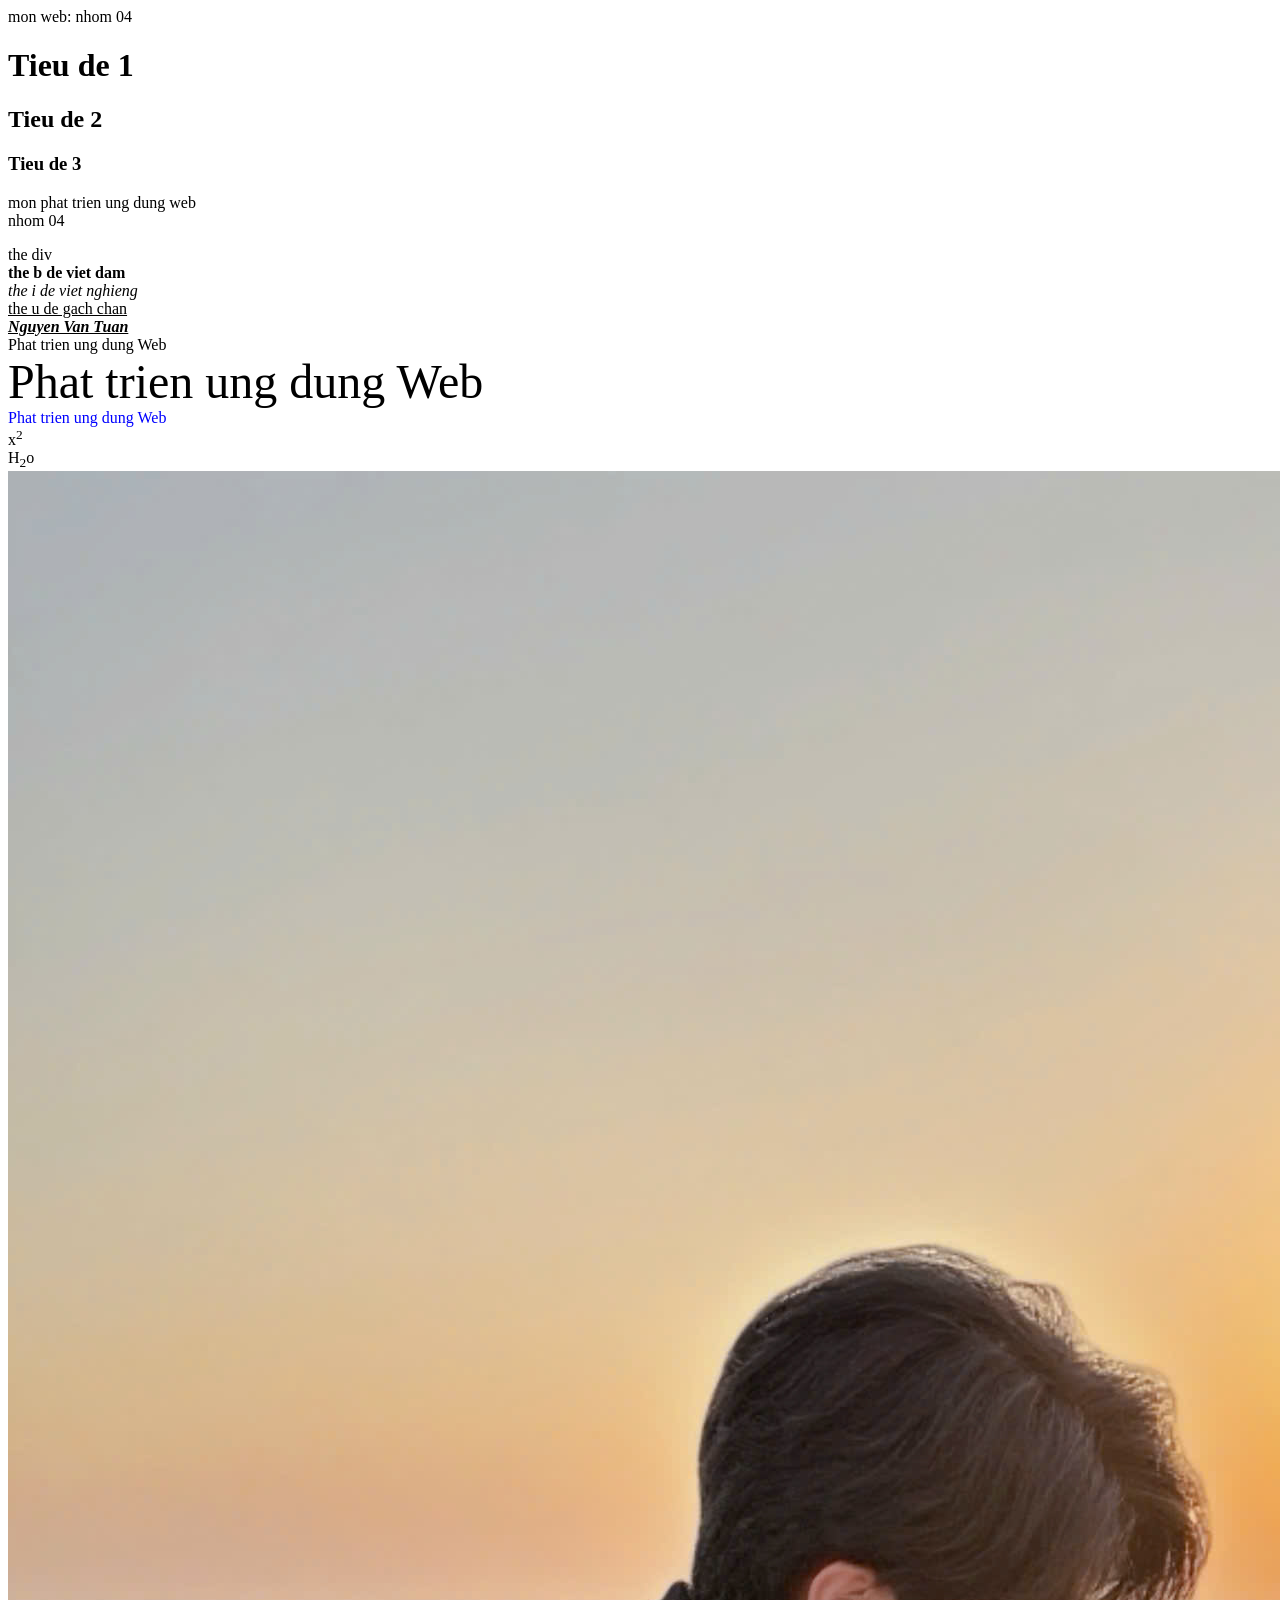
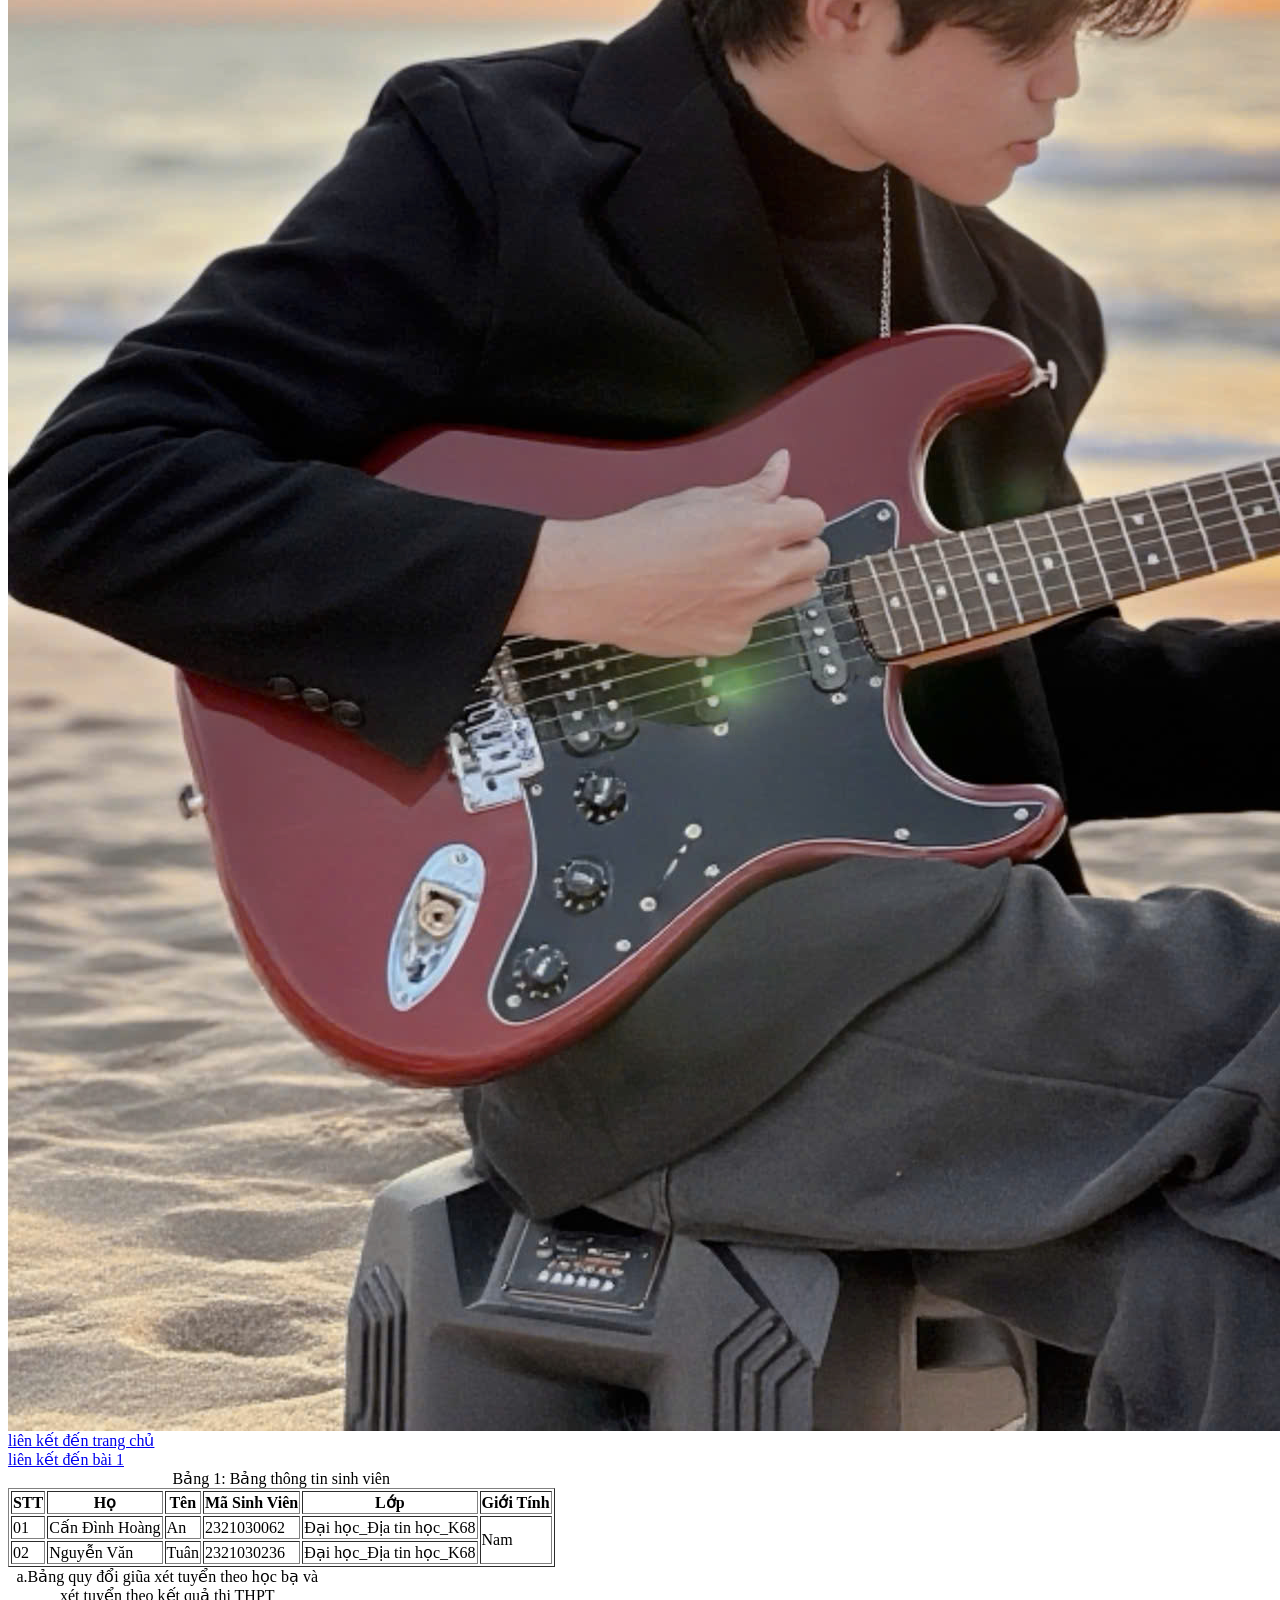
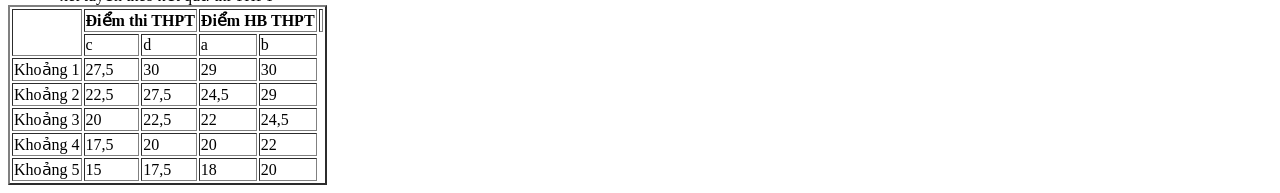
<file: Bai 2/index.html>
<html>
    <head>
        <title>Bài 1 Web</title>
    </head>
    <body>
        <!-- de chu thich-->
         <!-- co 2 cach de chu thich nhanh trong Visual 
          cach 1: Cmd + K + C
          cach 2: Cmd + / -->
          <!-- p: the phan doan -->
           <p>mon web: nhom 04</p>
           <!-- H: de muc-->
            <h1>Tieu de 1</h1>
            <h2>Tieu de 2</h2>
            <h3>Tieu de 3</h3>
            <!-- the br de xuong dong-->
             <p>
                mon phat trien ung dung web<br>nhom 04
             </p>
             <div>the div</div>
             <b>the b de viet dam</b><br>
             <i>the i de viet nghieng</i><br>
             <u>the u de gach chan</u><br>
             <b><i><u>Nguyen Van Tuan</u></i></b>
            <div>
                <font face="Times New Roman">Phat trien ung dung Web</font><br>
                <font size="10">Phat trien ung dung Web</font><br>
                <font color="blue">Phat trien ung dung Web</font> 
            </div>
            <div>
                <!-- sup dinh dang chi so tren-->
                x<sup>2</sup>
                <br>
                <!-- sub dinh dang chi so duoi-->
                 H<sub>2</sub>o
            </div>

            <div>
                <img src="avt.jpg">
            </div>

            <!--lien kết-->
            <div>
                <a href="https://humg.edu.vn/Pages/home.aspx">liên kết đến trang chủ</a>
                <br>
                <a href="../Bai1_Web/index.html">liên kết đến bài 1</a>
             </div>

         <div>
            <table border "1">
                <caption>Bảng 1: Bảng thông tin sinh viên</caption>
                <!-- hang 1-->
                 <tr>
                    <th>STT</th>
                    <th>Họ</th>
                    <th>Tên</th>
                    <th>Mã Sinh Viên</th>
                    <th>Lớp</th>
                    <th>Giới Tính</th>
                 </tr>
                 <!-- hang 2-->
                  <tr>
                    <td>01</td>
                    <td>Cấn Đình Hoàng</td>
                    <td>An</td>
                    <td>2321030062</td>
                    <td>Đại học_Địa tin học_K68</td>
                    <td rowspan="2">Nam</td>
                  </tr>
                  <!-- hang 3-->
                   <tr>
                    <td>02</td>
                    <td>Nguyễn Văn</td>
                    <td>Tuân</td>
                    <td>2321030236</td>
                    <td>Đại học_Địa tin học_K68</td>
                   </tr>
            </table>


            <div>
                <table border="2">
                    <caption>a.Bảng quy đổi giũa xét tuyển theo học bạ và xét tuyển theo kết quả thi THPT</caption>
                    <!-- hang 1-->
                    <tr>
                        <th rowspan="2"></th>
                        <th colspan="2">Điểm thi THPT</th>
                        <th colspan="2">Điểm HB THPT</th>
                        <th></th>
                        
                    </tr>
                    <!-- hang 2-->
                     <tr>
                        
                        <td>c</td>
                        <td>d</td>
                        <td>a</td>
                        <td>b</td>
                        </tr>
                <!-- hang 3-->
                    <tr>
                        <td>Khoảng 1</td>
                        <td>27,5</td>
                        <td>30</td>
                        <td>29</td>
                        <td>30</td>
                        </tr>
                <!-- hang 4-->
                    <tr>
                        <td>Khoảng 2</td>
                        <td>22,5</td>
                        <td>27,5</td>
                        <td>24,5</td>
                        <td>29</td>
                    </tr>
                    <!-- hang 5-->
                     <tr>
                        <td>Khoảng 3</td>
                        <td>20</td>
                        <td>22,5</td>
                        <td>22</td>
                        <td>24,5</td>
                        </tr>
                        <!-- hang 6-->
                    <tr>
                        <td>Khoảng 4</td>
                        <td>17,5</td>
                        <td>20</td>
                        <td>20</td>
                        <td>22</td>
                        </tr>
                        <!-- hang 7-->
                    <tr>
                        <td>Khoảng 5</td>
                        <td>15</td>
                        <td>17,5</td>
                        <td>18</td>
                        <td>20</td>
                    </tr>
                </table>

                </div>
         </div>    
    </body>
</html>
</file>
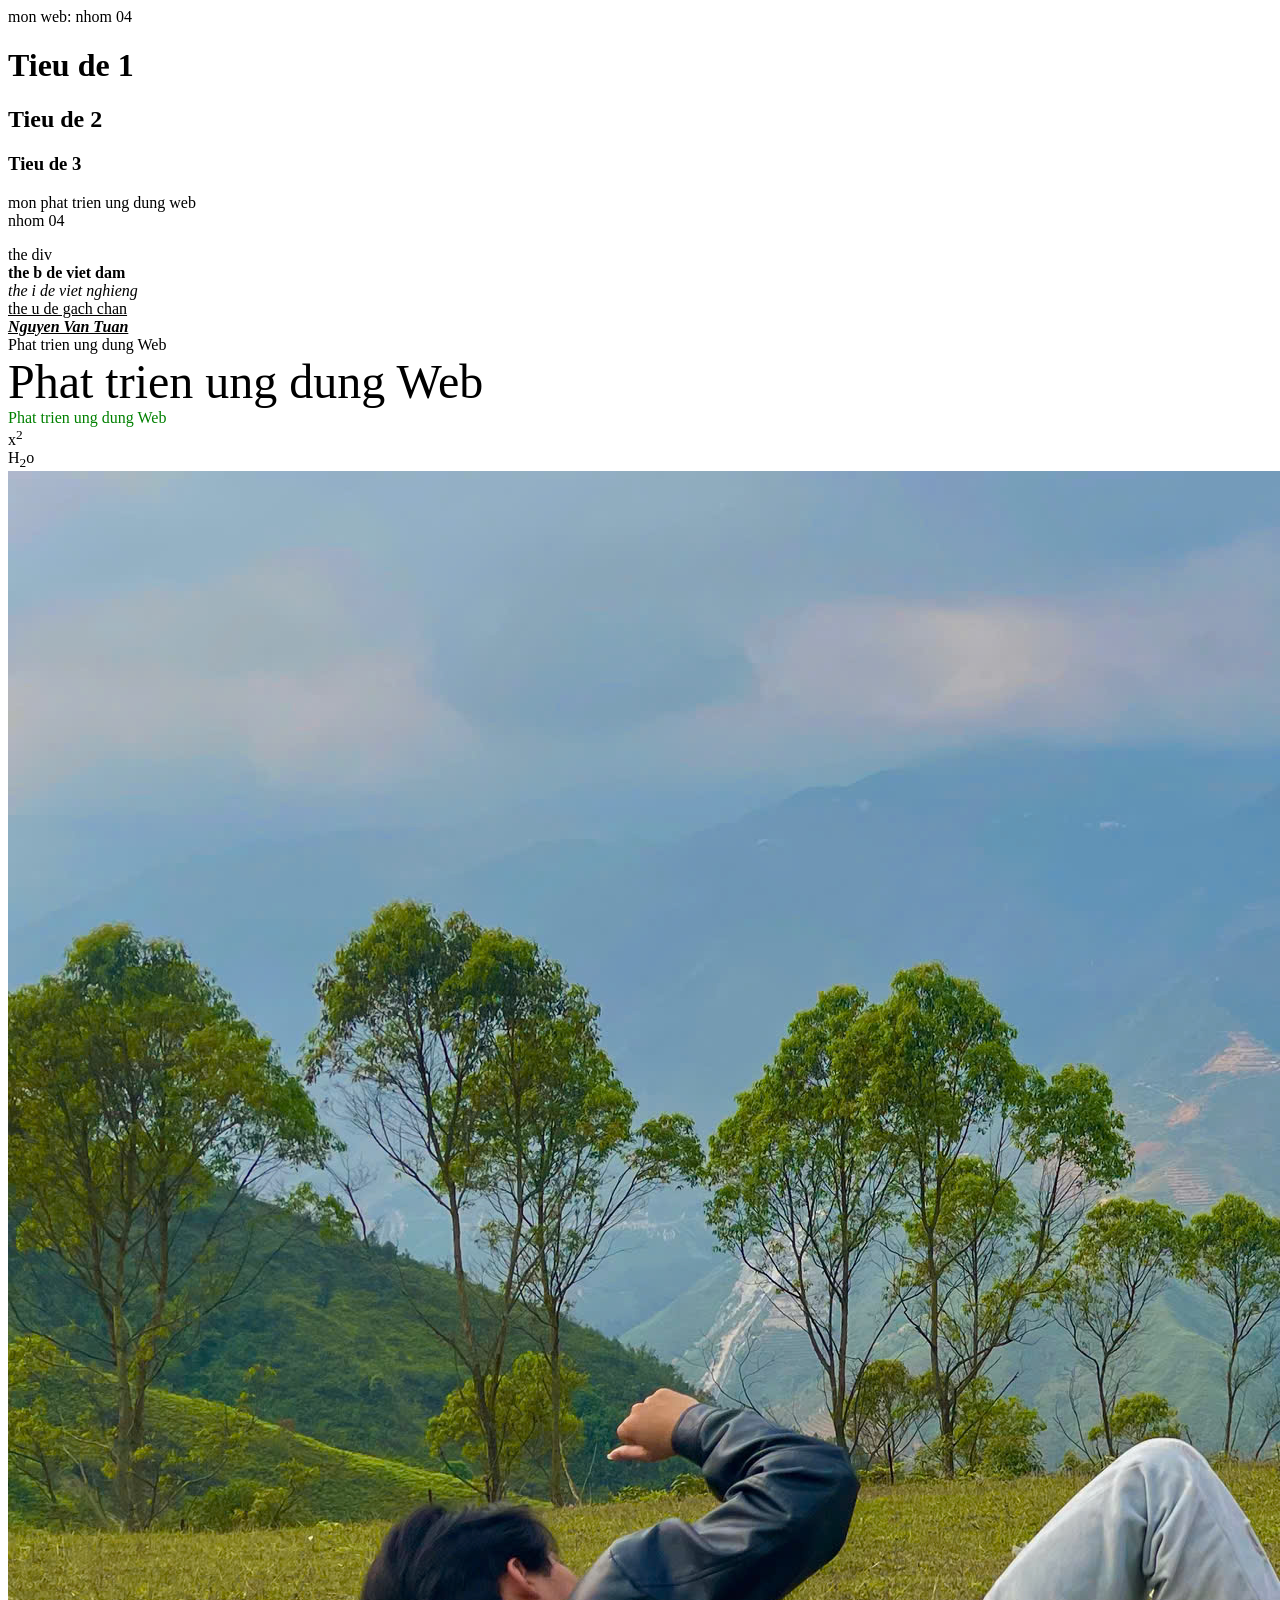
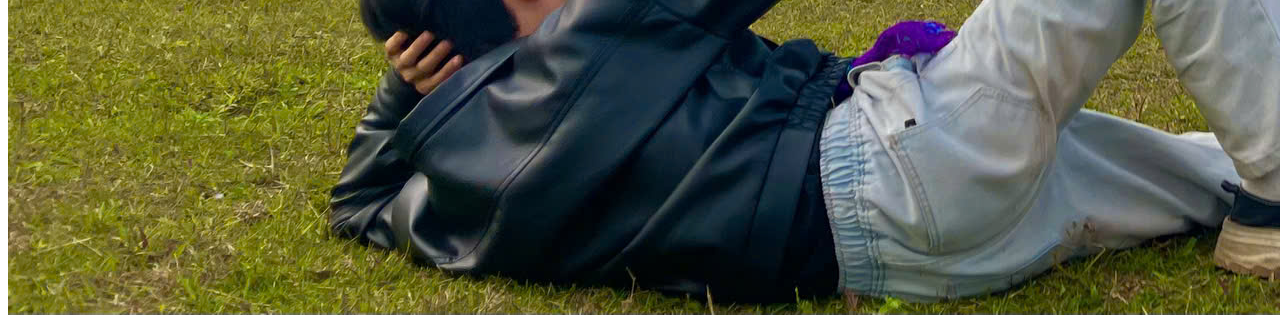
<file: Bai1_Web/index.html>
<html>
    <head>
        <title>Bài 1 Web</title>
    </head>
    <body>
        <!-- de chu thich-->
         <!-- co 2 cach de chu thich nhanh trong Visual 
          cach 1: Cmd + K + C
          cach 2: Cmd + / -->
          <!-- p: the phan doan -->
           <p>mon web: nhom 04</p>
           <!-- H: de muc-->
            <h1>Tieu de 1</h1>
            <h2>Tieu de 2</h2>
            <h3>Tieu de 3</h3>
            <!-- the br de xuong dong-->
             <p>
                mon phat trien ung dung web<br>nhom 04
             </p>
             <div>the div</div>
             <b>the b de viet dam</b><br>
             <i>the i de viet nghieng</i><br>
             <u>the u de gach chan</u><br>
             <b><i><u>Nguyen Van Tuan</u></i></b>
            <div>
                <font face="Times New Roman">Phat trien ung dung Web</font><br>
                <font size="10">Phat trien ung dung Web</font><br>
                <font color="green">Phat trien ung dung Web</font> 
            </div>
            <div>
                <!-- sup dinh dang chi so tren-->
                x<sup>2</sup>
                <br>
                <!-- sub dinh dang chi so duoi-->
                 H<sub>2</sub>o
            </div>

            <div>
                <img src="ảnh khóa.jpg">
            </div>
    </body>
</html>
</file>
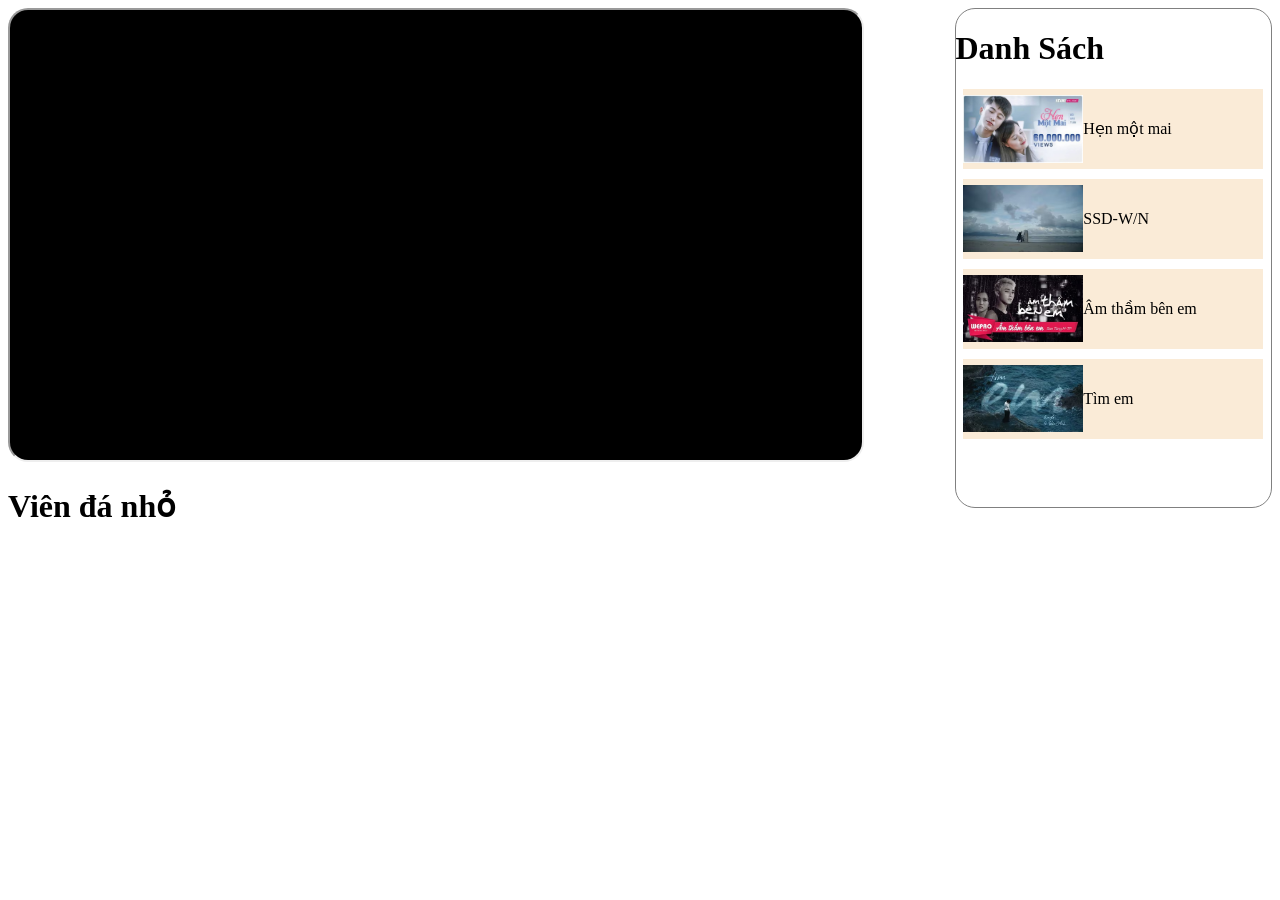
<file: Bài 10/index.html>
<!DOCTYPE html>
<html lang="en">
<head>
    <meta charset="UTF-8">
    <meta name="viewport" content="width=device-width, initial-scale=1.0">
    <title>Bài 10-JS</title>
    <link rel="stylesheet" href="style.css">
    <style>

    </style>
</head>
<body>
   <main>
    <div class="trai">
        <!-- <div class="video"> 
           ..
        </div>-->
        <iframe class="video" src="https://www.youtube.com/embed/W2sKp1p_WmY?si=vMoXxjnPLM41SWl0"></iframe>
        <h1>Viên đá nhỏ</h1>
    </div>
    <div class="phai">
        <div class="danh-sach">
            <h1>Danh Sách</h1>
            <div onclick="chonBai(1)" class="bai-hat">
               <img class="anh-bai" src="images.jpg" alt="">
               <p>Hẹn một mai</p>
            </div>
            <div onclick="chonBai(2)" class="bai-hat">
               <img class="anh-bai" src="SSD.jpg" alt="">
               <p>SSD-W/N</p>
            </div>
            <div onclick="chonBai(3)" class="bai-hat">
               <img class="anh-bai" src="ATBE.jpg" alt="">
               <p>Âm thầm bên em</p>
            </div>
            <div onclick="chonBai(4)" class="bai-hat">
               <img class="anh-bai" src="TE.jpg" alt="">
               <p>Tìm em</p>
            </div>
        </div>
    </div> 
    
   </main>
   <script src="script.js"></script>
</body>
</file>
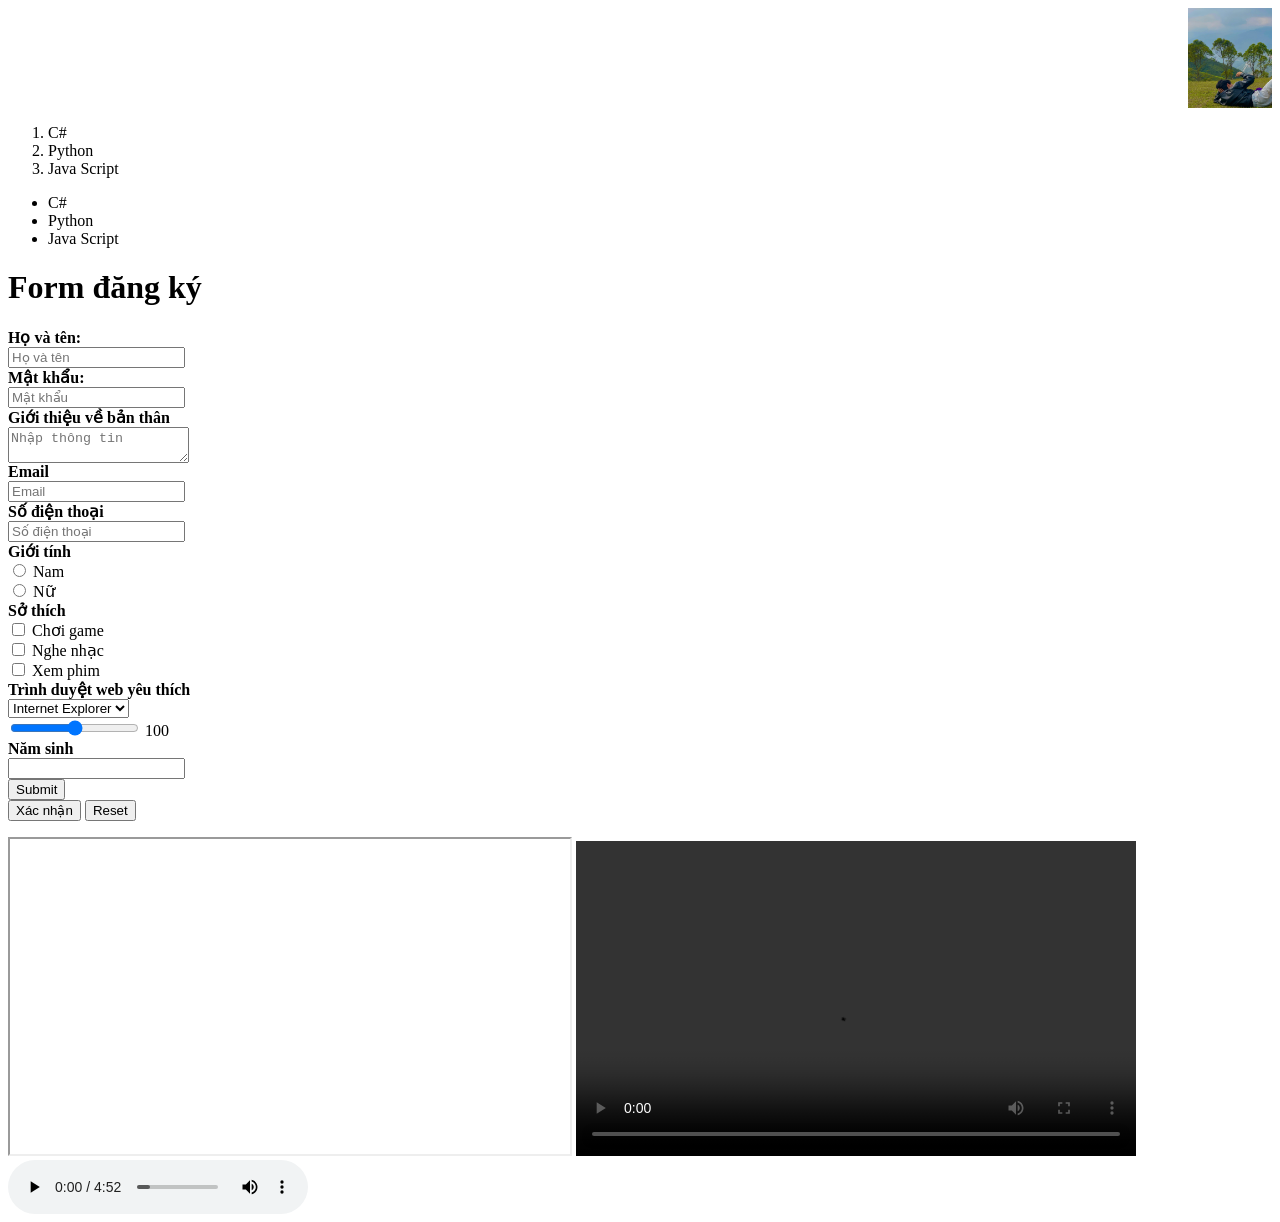
<file: Bài 3/index.html>
<html>
    <head>
        <title>Bài 3 Web</title>
    </head>
    <body>
        <MARQUEE>
            <img src="ảnh khóa.jpg" width="200" height="100">
        </MARQUEE>
        <!--ol danh sách có thứ tự-->
        <ol>
            <li>C#</li>
            <li>Python</li>
            <li>Java Script</li>
        </ol>
        <!--ul danh sách không thứ tự-->
        <ul>
            <li>C#</li>
            <li>Python</li>
            <li>Java Script</li>
        </ul>

        <h1>Form đăng ký</h1>
        <form>
            <div>
                <b>Họ và tên:</b><br>
                <!--input không có type mặc định là text-->
                <!--Thuộc thính readonly sử dụng khi không muốn người dùng đăng nhập thông tin vào input-->
                <input type="text" placeholder="Họ và tên">
            </div>
            <div>
                    <b>Mật khẩu:</b><br>
                    <input type="password" placeholder="Mật khẩu">
                </div>
                <div>
                    <b>Giới thiệu về bản thân</b><br>
                    <textarea placeholder="Nhập thông tin"></textarea>
                </div>
                <div>
                    <b>Email</b><br>
                    <input type="Email" placeholder="Email">
                </div>
                <div>
                    <!--Số đầu tiên: 0
                    Số thứ hai: 3,6,9
                    Số còn lại: 0-9-->
                    <b>Số điện thoại</b><br>
                    <input type="tel" placeholder="Số điện thoại"
                    pattern="([0]{1}([3,6,9]{1})([0-9]{8}))">
                </div>
                <div>
                    <b>Giới tính</b><br>
                    <input type="radio" name="Giới tính" value="Nam"> Nam <br>
                    <input type="radio" name="Giới tính" value="Nữ"> Nữ 
                </div>
                <div>
                    <b>Sở thích</b><br>
                    <input type="checkbox" name="Sở thích" value="Chơi game"> Chơi game <br>
                    <input type="checkbox" name="Sở thích" value="Nghe nhạc"> Nghe nhạc <br>
                    <input type="checkbox" name="Sở thích" value="Xem phim"> Xem phim
                </div>
                <div>
                    <b>Trình duyệt web yêu thích</b><br>
                    <select name="Trình duyệt">
                        <option value="Internet Explorer">Internet Explorer</option>
                        <option value="Firefox">Firefox</option>
                        <option value="Safari">Safari</option>
                        <option value="Chrome">Chrome</option>
                        <option value="Opera">Opera</option>
                        <option value="Microsoft Edge">Microsoft Edge</option>
                    </select>
                </div>
                <div>
                    <input type="range" id="a" value="50"> 100
                </div>
                <div>
                    <b>Năm sinh</b><br>
                    <input type="number" name="Năm sinh" pleacehoder="Năm sinh">
                </div>
                <div>
                    <input type="submit">
                </div>
                <div>
                    <button>Xác nhận</button>
                    <input type="reset">
                </div>
        </form>
        

    <iframe
     width="560" 
     height="315" 
     src="https://www.youtube.com/embed/gJAbDSse5WM?si=ibHngRX1N5AvckvZ" 
    title="YouTube video player" >
    </iframe>
    <video controls width="560" height="315">
        <source src="video.mp4" type="video/mp4">
        </video>
        <audio controls>
            <source src="Dự báo thời tiết hôm nay mưa.mp3" type="audio/mp3">
        </audio>
    </body>
</html>
</file>
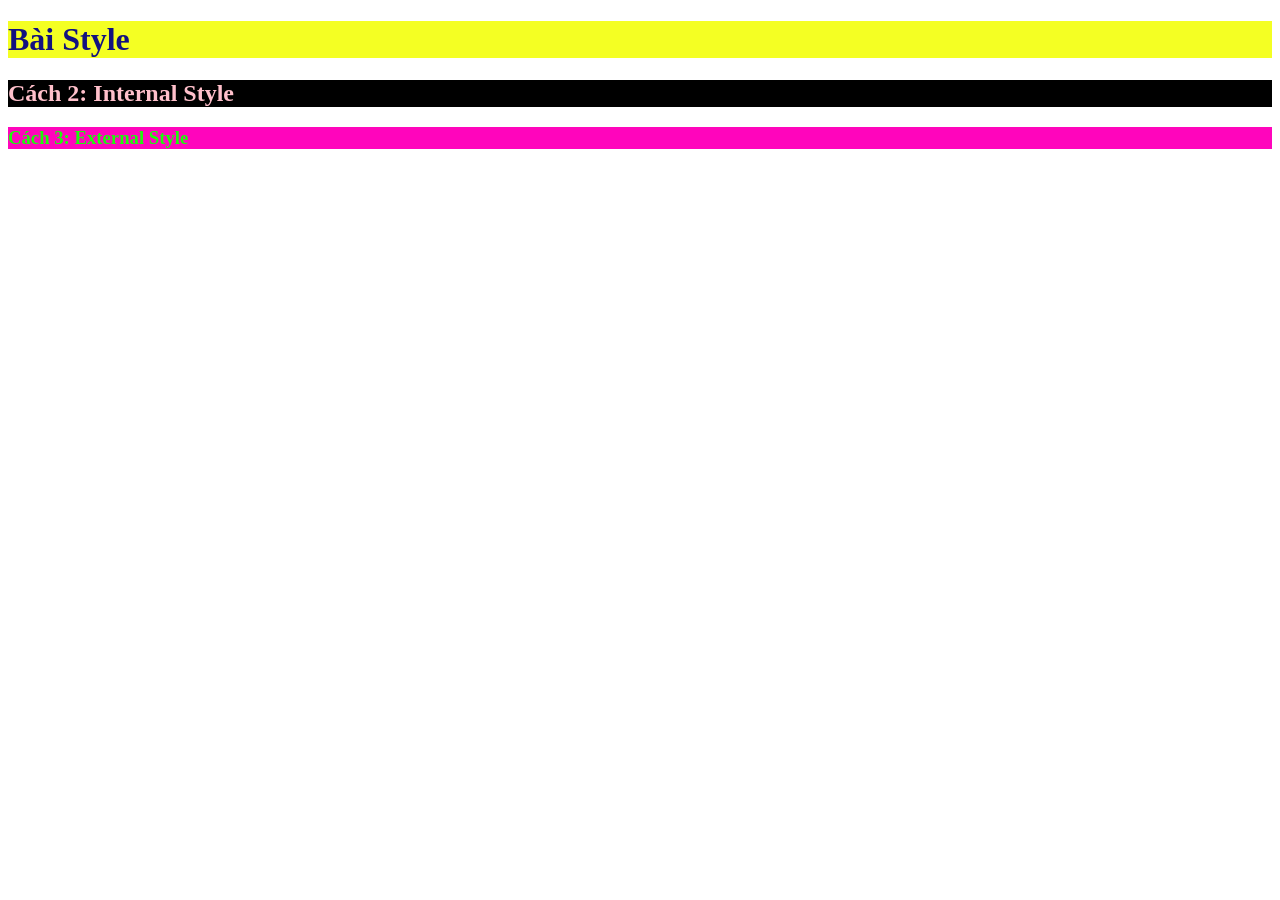
<file: Bài 4/index.html>
<!DOCTYPE html>
<html lang="en">
<head>
    <meta charset="UTF-8">
    <meta name="viewport" content="width=device-width, initial-scale=1.0">
    <title>Style</title>
    <style>
        h2 {
            color: pink;
            background-color: black;
        }
        
    </style>
    <link rel="stylesheet" href="style.css">
</head>
<body>
    <!--Cách 1: Inline Style-->
    <!--color: quy định màu chữ-->
    <!--background quy định màu nền-->
    <h1 style="color: rgb(18, 18, 127); background-color: rgb(244, 255, 35)">Bài Style</h1>
    <!--Cách 2: Internal Style-->
    <h2>Cách 2: Internal Style</h2>
    <!--Cách 3: External Style-->
    <h3>Cách 3: External Style</h3> 
</body>
</html>
</file>
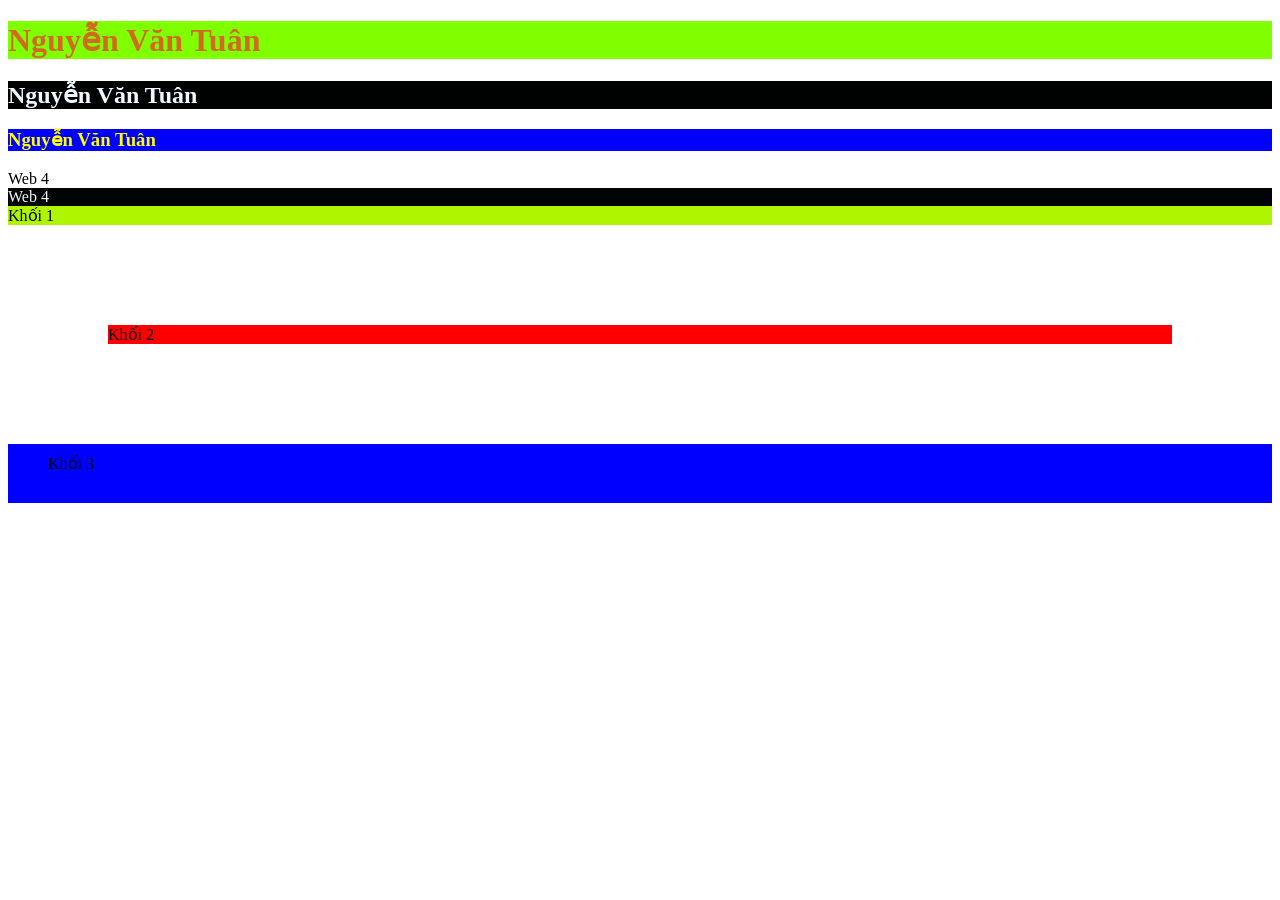
<file: Bài 5/index.html>
<!DOCTYPE html>
<html lang="en">
<head>
    <style>
        /* margin truyền 1 ggiá trị thì sẽ cách xung quanh = giá trị đó */
        /* 2 giá trị: giá trị đầu (trên, dưới), giá trị 2 ( trái, phải) */
        /* 4 giá trị: thứ tự: trên, phải, dưới, trái */
        .Khoi-1{
            background-color:rgb(176, 245, 0);
        }
        .Khoi-2{
            background-color:red;
            margin: 100px;
        }
        /* padding truyền 1 giá trị thì sẽ padding xung quanh = giá trị đó, làm phồng xung quanh chữ */
        .Khoi-3 {
            background-color:blue;
            padding: 10px 20px 30px 40px; /*trên, phải, dưới, trái*/
        }


    </style>
    <meta charset="UTF-8">
    <meta name="viewport" content="width=device-width, initial-scale=1.0">
    <title>Bài 5</title>
    <style>
        h2 {
            color :black;
            background-color: rgb(3, 214, 251);

        }
    </style>
    <link rel="stylesheet" href="style.css">
</head>
<body>
    <h1 style="color:chocolate; background-color:chartreuse">Nguyễn Văn Tuân</h1>
    <!--Nếu là id sử dụng dấu # tên id-->
    <!--ví dụ ở dưới: #tieude-1-->
    <h2 id="tieude-1">Nguyễn Văn Tuân</h2>
    <!--Nếu là class sử dụng . tên class -->
    <!--ví dụ ở dưới: .tieude-2-->
    <h3 class="tieude-2"> Nguyễn Văn Tuân</h3>


<div>Web 4</div>
<div class="Web4">Web 4</div>

<!--margin-top: 10px; /*khoảng cách trên*/
margin-right: 4px; /*khoảng cách phải*/
margin-bottom: 5px; /*khoảng cách dưới*/
margin-left: 9px; /*khoảng cách trái*/-->
<div class="Khoi-1">Khối 1</div>
<div class="Khoi-2">Khối 2</div>
<div class="Khoi-3">Khối 3</div>

</body>
</html>
</file>
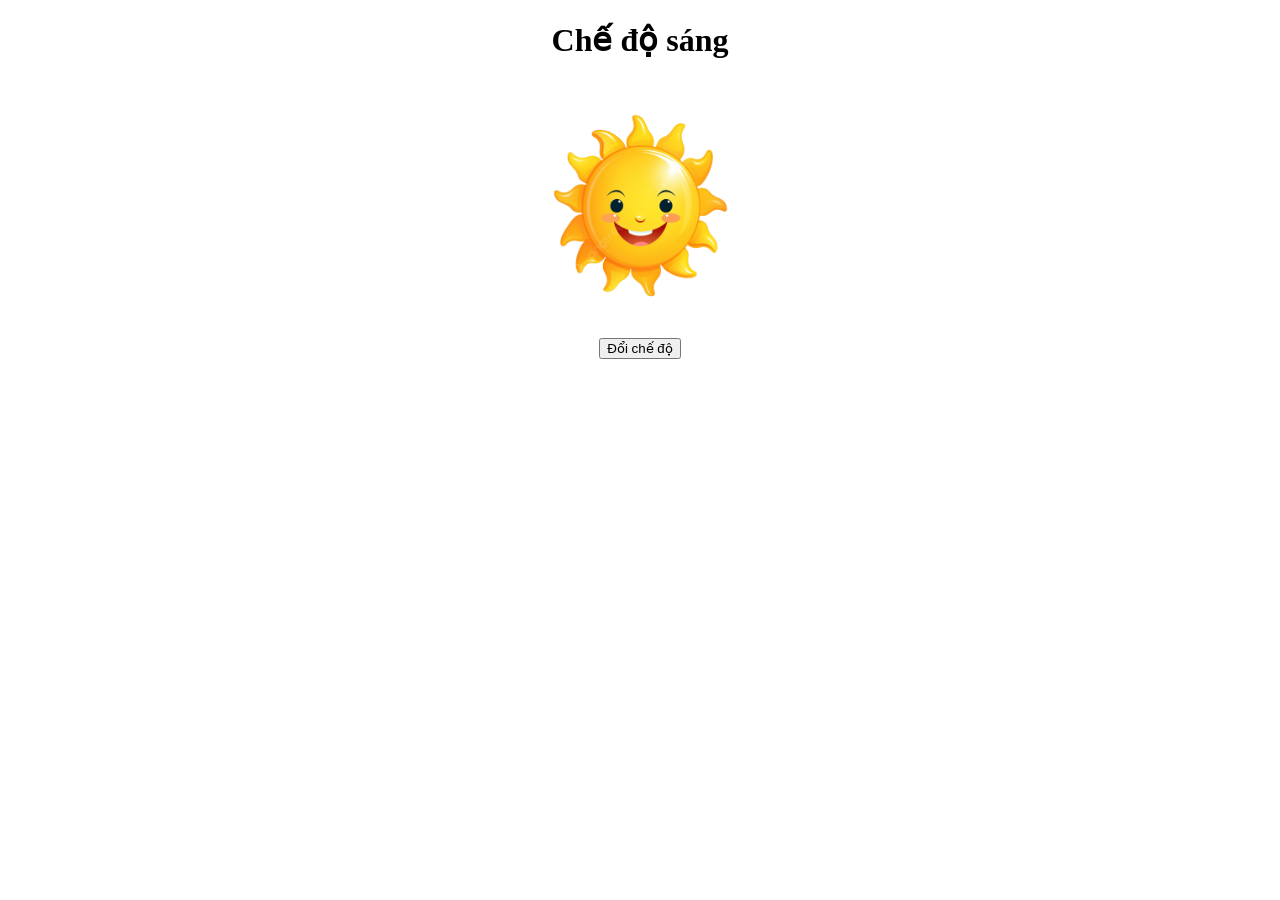
<file: Bài 9/index.html>
<!DOCTYPE html>
<html lang="en">
<head>
    <meta charset="UTF-8">
    <meta name="viewport" content="width=device-width, initial-scale=1.0">
    <title>Bài 9</title>
    <style>
        .khoi{
            text-align: center;
        }
        img{
            width: 20%;
        }
        
    </style>
</head>
<body>
    <div class="khoi">
        <h1>Chế độ sáng</h1>
        <img src="mattroi.png" alt="">
        <div>
            <button onclick="doiCheDo()">Đổi chế độ</button>
        </div>
    </div>
    <script>
        let cheDoHienTai = true;
        function doiCheDo(){
            if (cheDoHienTai == true) {
                document.getElementsByTagName("body")[0].style = "background-color: black";
                document.getElementsByTagName("h1")[0].innerHTML = "Chế độ tối";
                document.getElementsByTagName("h1")[0].style = "color: white";
                document.getElementsByTagName("img")[0].src = "mattrang.png";
                cheDoHienTai = false;
            }
            else{
                document.getElementsByTagName("body")[0].style = "background-color: white";
                document.getElementsByTagName("h1")[0].innerHTML = "Chế độ sáng";
                document.getElementsByTagName("h1")[0].style = "color: black";
                document.getElementsByTagName("img")[0].src = "mattroi.png";
                cheDoHienTai = true;
            }
        }
    </script>

    
</body>
</html>
</file>
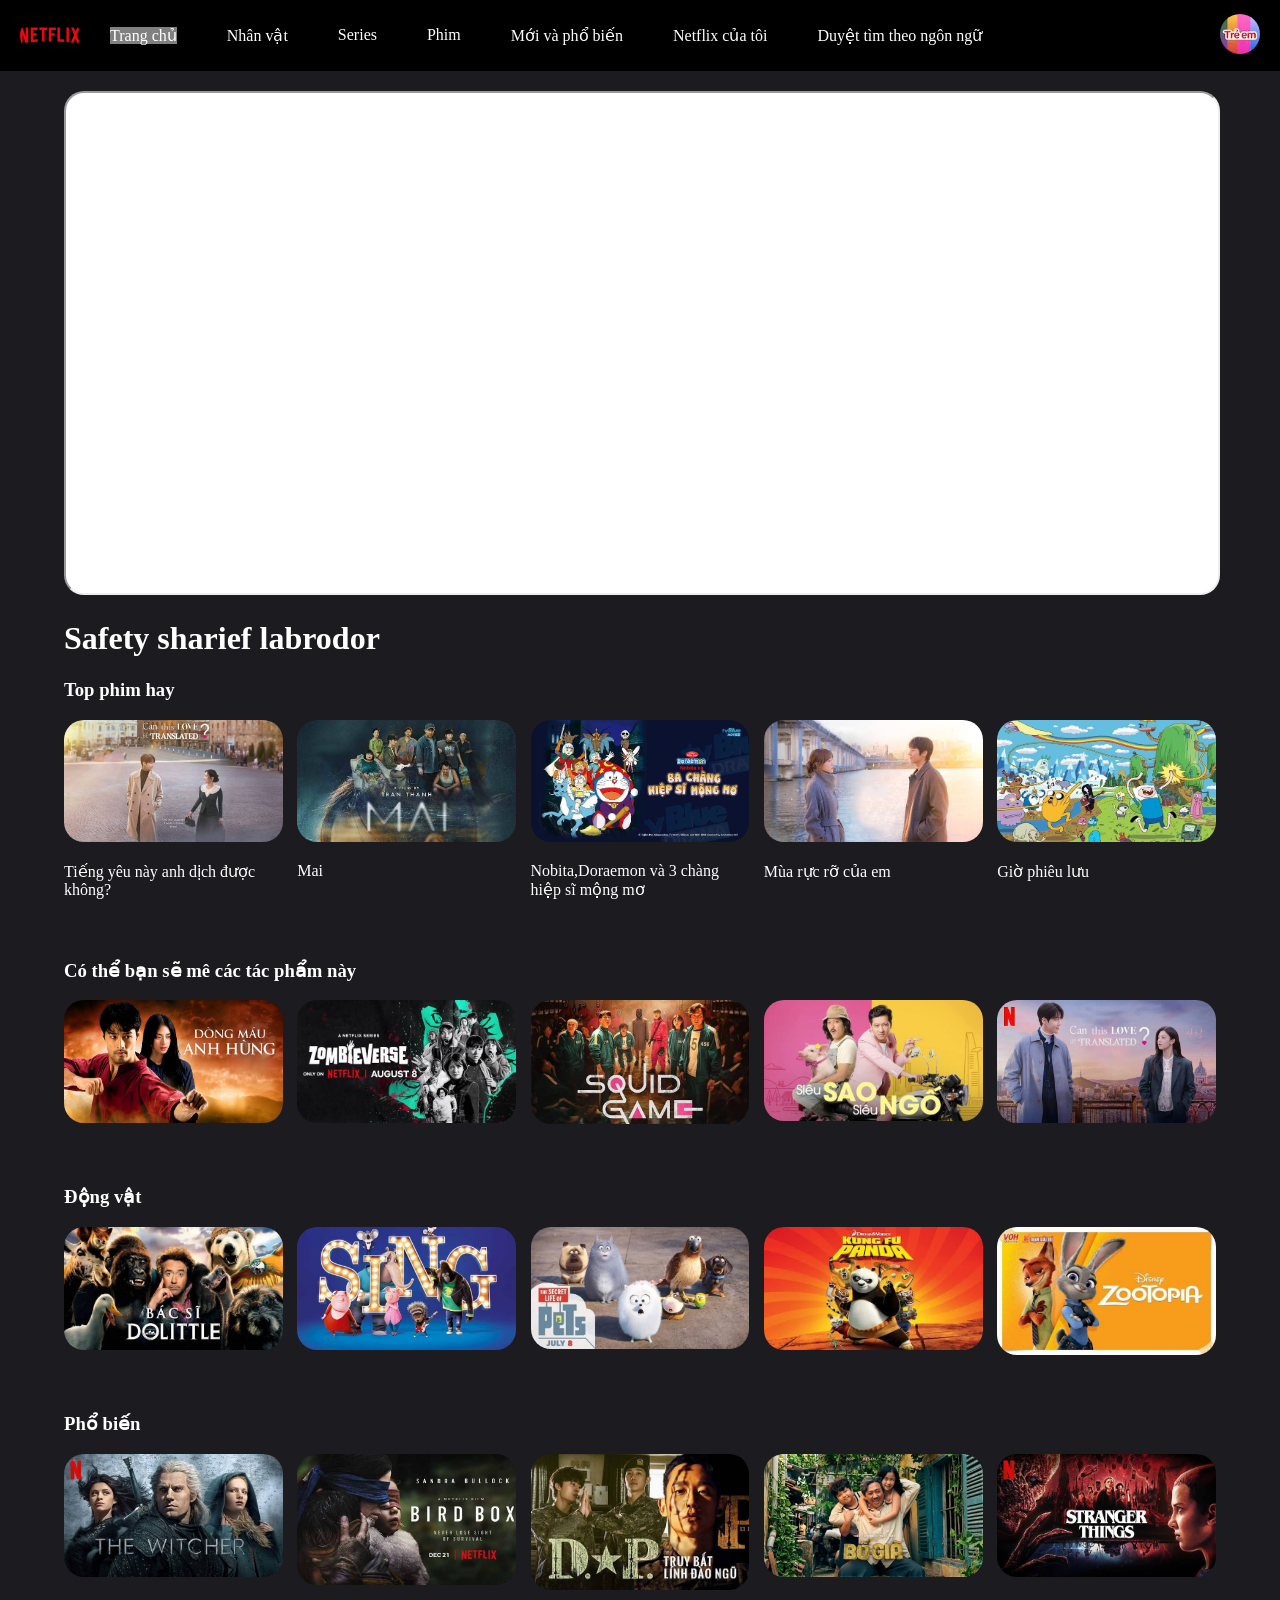
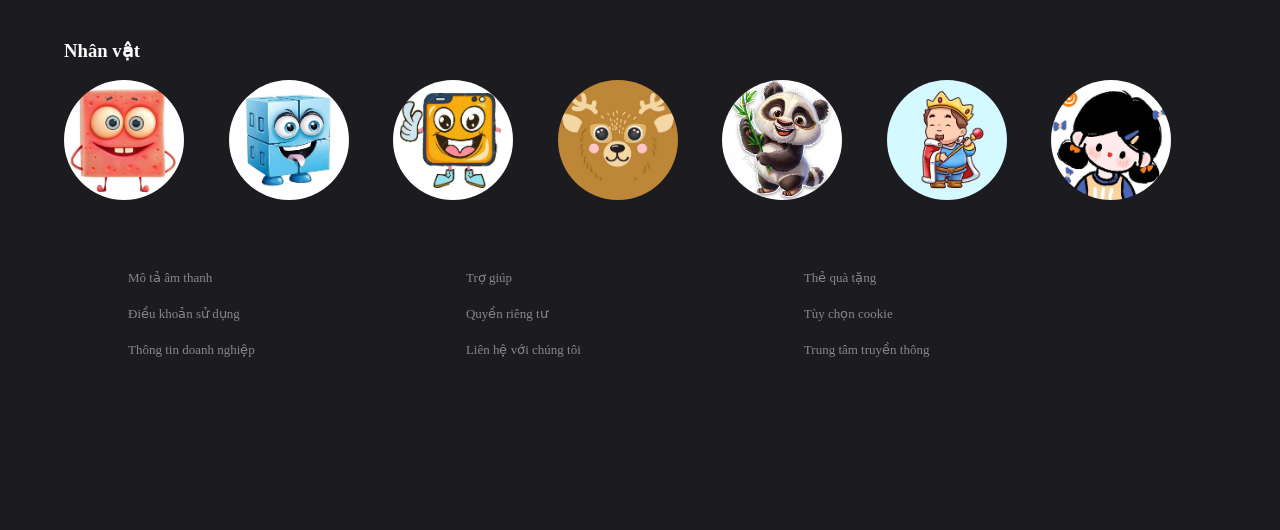
<file: Bài kiểm tra 30/index.html>
<!DOCTYPE html>
<html lang="en">
<head>
    <meta charset="UTF-8">
    <meta name="viewport" content="width=device-width, initial-scale=1.0">
    <title>Bài kiểm tra </title>
    <link rel="stylesheet" href="style.css">
</head>
<body>
    <!--Đầu trang-->
    <header>
        <!--Danh mục-->
        <nav class="danh-muc">
            <ul class="danh-sach-muc">
                <img class="logo" src="logo.svg" alt="">
                <li class="muc"><a class="lien-ket-muc dang-chon" href="#">Trang chủ</a></li>
                <li class="muc"><a class="lien-ket-muc" href="#">Nhân vật</a></li>
                <li class="muc"><a class="lien-ket-muc" href="#">Series</a></li>
                <li class="muc"><a class="lien-ket-muc" href="#">Phim</a></li>
                <li class="muc"><a class="lien-ket-muc" href="#">Mới và phổ biến</a></li>
                <li class="muc"><a class="lien-ket-muc" href="#">Netflix của tôi</a></li>
                <li class="muc"><a class="lien-ket-muc" href="#">Duyệt tìm theo ngôn ngữ</a></li>

            </ul>

        </nav>
        <div class="chuc-nang";>
            <img class="avatar" src="avatar.jpg" alt="">
        </div>


    </header>

    <!--Nội dung chính trang-->
    <main>
        <div class="banner";>
            
            <iframe class="video" src="https://www.youtube.com/embed/KISaA-SUWa4?si=XiLcA3MPLQtSpR4_"></iframe>
            <h1>Safety sharief labrodor</h1>

        </div>
        <!--Thể loại-->
        <div class="the-loai">
            <div class="ten-the-loai">
                <h3> Top phim hay</h3>
            </div>

            <div class="danh-sach-phim">

                <div onclick="chonPhim(1)" class="phim">
                    <img src="can this love.jpg" alt="">
                    <p>Tiếng yêu này anh dịch được không?</p>
                </div>
                <div onclick="chonPhim(2)" class="phim">
                    <img src="Mai.jpg" alt="">
                    <p>Mai</p>
                </div>
                <div onclick="chonPhim(3)" class="phim">
                    <img src="doraemon.jpg" alt="">
                    <p>Nobita,Doraemon và 3 chàng hiệp sĩ mộng mơ</p>
                </div>
                <div onclick="chonPhim(4)" class="phim">
                    <img src="mùa rực rỡ của em.jpg" alt="">
                    <p>Mùa rực rỡ của em</p>
                </div>
                <div onclick="chonPhim(5)" class="phim">
                    <img src="adventure time.jpg" alt="">
                    <p>Giờ phiêu lưu</p>
                </div>
            </div>
        </div>
        <br>
        <br>
        <br>
        <br>


        <div class="the-loai">
            <div class="ten-the-loai">
                <h3> Có thể bạn sẽ mê các tác phẩm này</h3>
            </div>

            <div class="danh-sach-phim">
                <div onclick="chonPhim(6)" class="phim">
                    <img src="images1.jpg" alt="">
                </div>
                <div onclick="chonPhim(7)" class="phim">
                    <img src="images2.jpg" alt="">
                </div>
                <div onclick="chonPhim(8)" class="phim">
                    <img src="images3.jpg" alt="">
                </div>
                <div onclick="chonPhim(9)" class="phim">
                    <img src="images4.jpg" alt="">
                </div>
                <div onclick="chonPhim(10)" class="phim">
                    <img src="images5.jpg" alt="">
                </div>
            </div>
        </div>
        <br>

        <div class="the-loai">
            <div class="ten-the-loai">
                <h3> Động vật</h3>
            </div>

            <div class="danh-sach-phim">
                <div onclick="chonPhim(11)" class="phim">
                    <img src="images11.jpg" alt="">
                </div>
                <div onclick="chonPhim(12)" class="phim">
                    <img src="images12.jpg" alt="">
                </div>
                <div onclick="chonPhim(13)" class="phim">
                    <img src="images13.jpg" alt="">
                </div>
                <div onclick="chonPhim(14)" class="phim">
                    <img src="images14.jpg" alt="">
                </div>
                <div onclick="chonPhim(15)" class="phim">
                    <img src="images15.jpg" alt="">
                </div>
            </div>
        </div>
        <br>
        <div class="the-loai">
            <div class="ten-the-loai">
                <h3> Phổ biến</h3>
            </div>

            <div class="danh-sach-phim">
                <div onclick="chonPhim(16)" class="phim">
                    <img src="images6.jpg" alt="">
                </div>
                <div onclick="chonPhim(17)" class="phim">
                    <img src="images7.jpg" alt="">
                </div>
                <div onclick="chonPhim(18)" class="phim">
                    <img src="images8.jpg" alt="">
                </div>
                <div onclick="chonPhim(19)" class="phim">
                    <img src="images9.jpg" alt="">
                </div>
                <div onclick="chonPhim(20)" class="phim">
                    <img src="images10.jpg" alt="">
                </div>
            </div>
        </div>
        <br>
    </main>


    <!--chân trang-->
    <footer>
        <div class="the-loai">
            <div class="ten-the-loai">
                <h3> Nhân vật</h3>
            </div>

            <div class="danh-sach-phim-chan">
                <div class="phim-chan">
                    <img src="nv1.jpg" alt="">
                </div>
                <div class="phim-chan">
                    <img src="nv2.jpg" alt="">
                </div>
                <div class="phim-chan">
                    <img src="nv3.jpg" alt="">
                </div>
                <div class="phim-chan">
                    <img src="nv4.jpg" alt="">
                </div>
                <div class="phim-chan">
                    <img src="nv5.jpg" alt="">
                </div>
                <div class="phim-chan">
                    <img src="nv6.jpg" alt="">
                </div>
                <div class="phim-chan">
                    <img src="nv7.jpg" alt="">
                </div>
            </div>
        </div>

        <div class="lien-ket-chan-trang">
            <a href="#">Mô tả âm thanh</a>
            <a href="#">Trợ giúp</a>
            <a href="#">Thẻ quà tặng</a>

            <a href="#">Điều khoản sử dụng</a>
            <a href="#">Quyền riêng tư</a>
            <a href="#">Tùy chọn cookie</a>

            <a href="#">Thông tin doanh nghiệp</a>
            <a href="#">Liên hệ với chúng tôi</a>
            <a href="#">Trung tâm truyền thông</a>

        </div>
        
       
    </footer>
    <script src="script.js"></script>
</body>
</html>
</file>
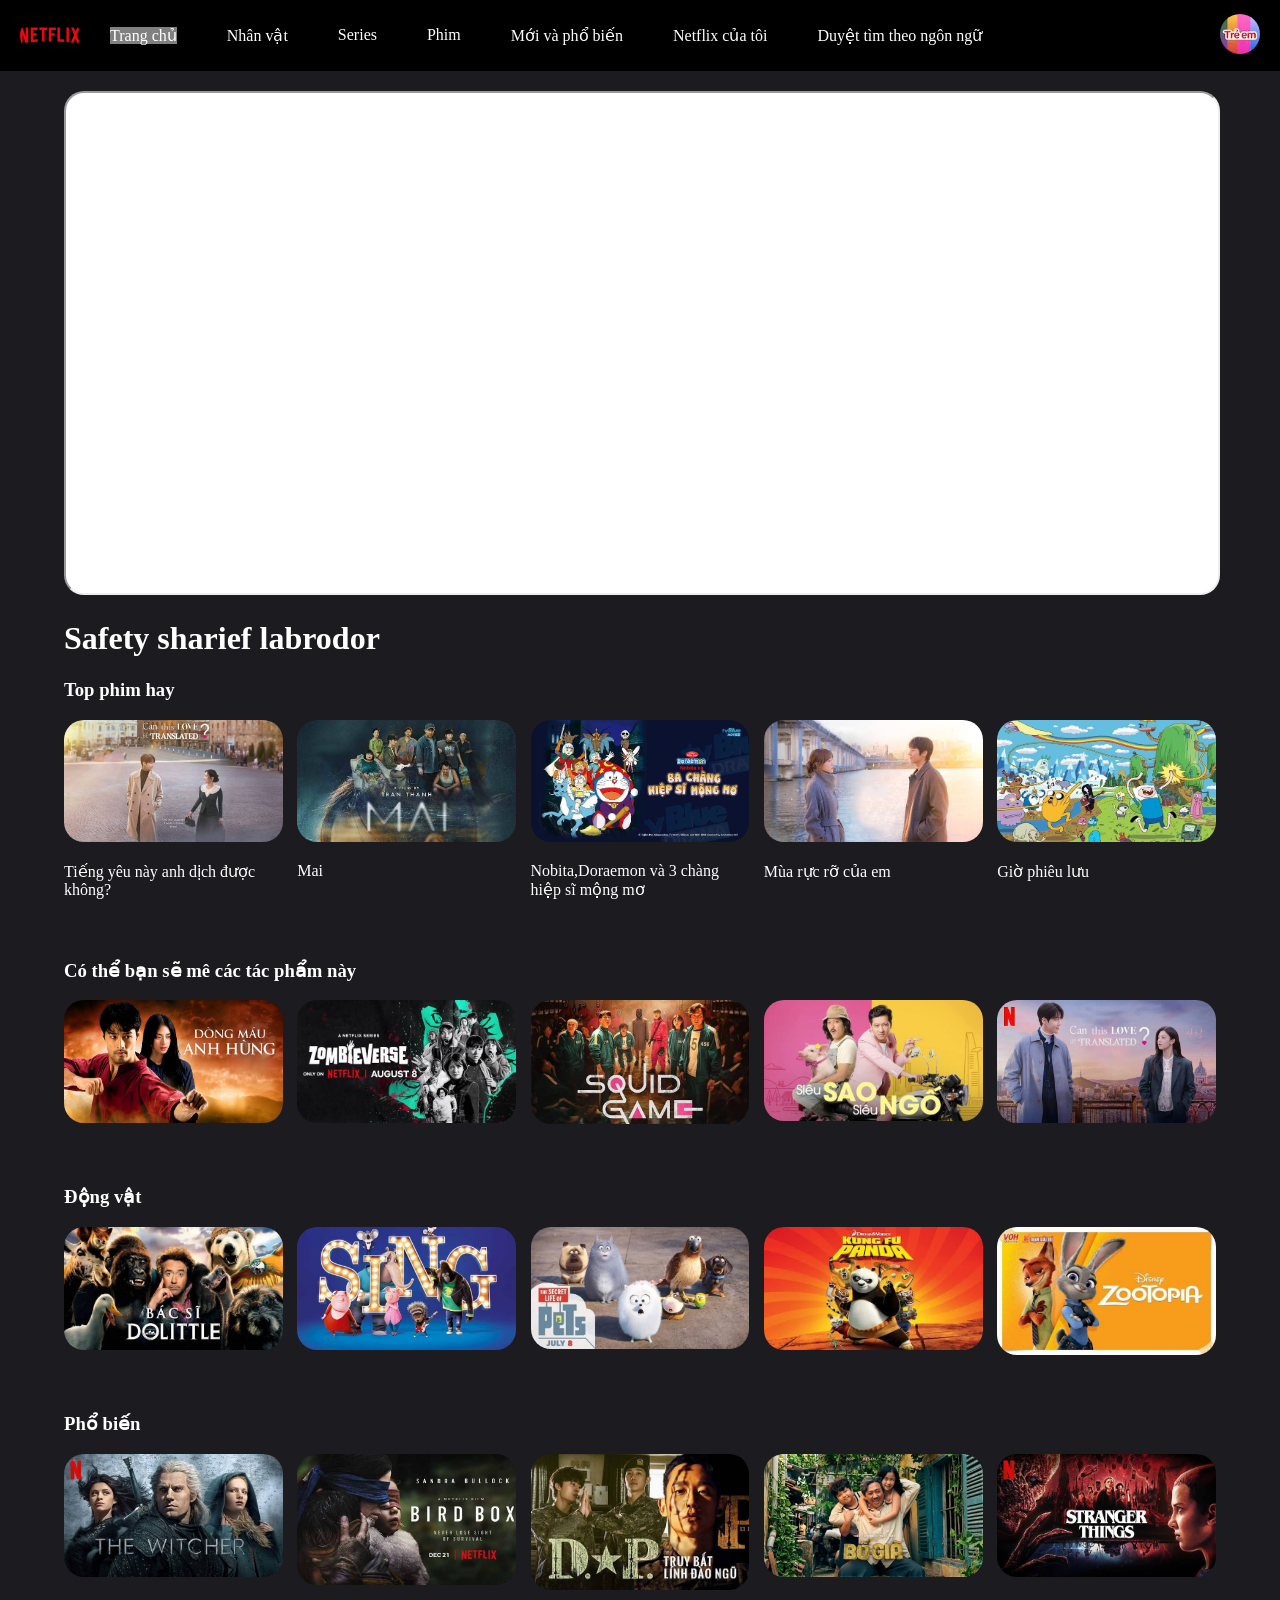
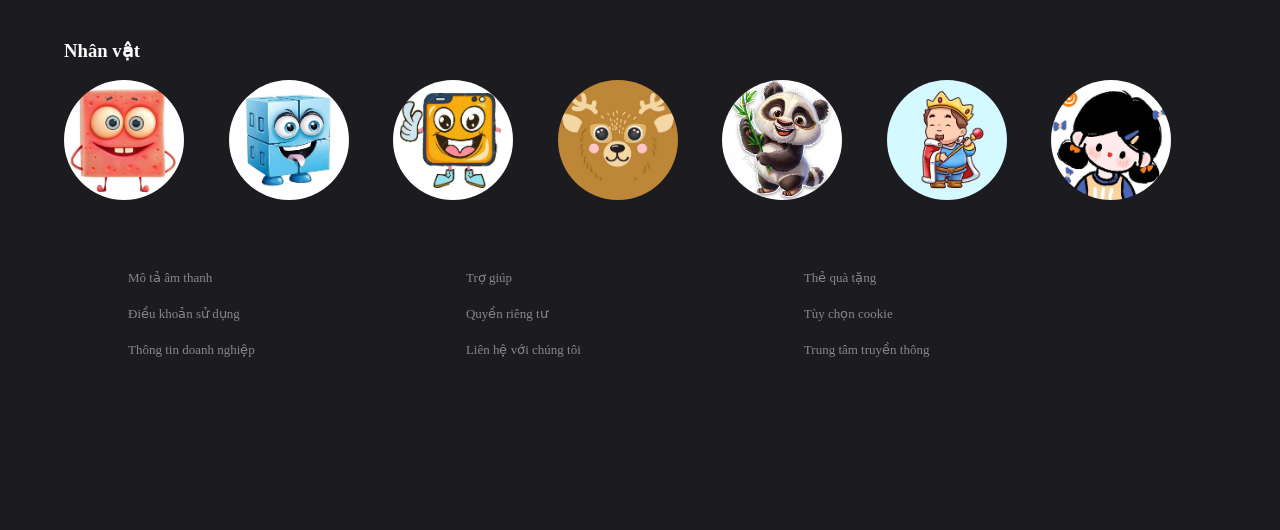
<file: Bài 6 Thực hành trang Netflix/Thực hành Netflix .html>
<!DOCTYPE html>
<html lang="en">
<head>
    <meta charset="UTF-8">
    <meta name="viewport" content="width=device-width, initial-scale=1.0">
    <title>Thực hành tạo trang Netflix</title>
    <link rel="stylesheet" href="style.css">
</head>
<body>
    <!--Đầu trang-->
    <header>
        <!--Danh mục-->
        <nav class="danh-muc">
            <ul class="danh-sach-muc">
                <img class="logo" src="logo.svg" alt="">
                <li class="muc"><a class="lien-ket-muc dang-chon" href="#">Trang chủ</a></li>
                <li class="muc"><a class="lien-ket-muc" href="#">Nhân vật</a></li>
                <li class="muc"><a class="lien-ket-muc" href="#">Series</a></li>
                <li class="muc"><a class="lien-ket-muc" href="#">Phim</a></li>
                <li class="muc"><a class="lien-ket-muc" href="#">Mới và phổ biến</a></li>
                <li class="muc"><a class="lien-ket-muc" href="#">Netflix của tôi</a></li>
                <li class="muc"><a class="lien-ket-muc" href="#">Duyệt tìm theo ngôn ngữ</a></li>

            </ul>

        </nav>
        <div class="chuc-nang";>
            <img class="avatar" src="avatar.jpg" alt="">
        </div>


    </header>

    <!--Nội dung chính trang-->
    <main>
        <div class="banner";>
            
            <iframe class="video" src="https://www.youtube.com/embed/KISaA-SUWa4?si=XiLcA3MPLQtSpR4_"></iframe>
            <h1>Safety sharief labrodor</h1>

        </div>
        <!--Thể loại-->
        <div class="the-loai">
            <div class="ten-the-loai">
                <h3> Top phim hay</h3>
            </div>

            <div class="danh-sach-phim">

                <div onclick="chonPhim(1)" class="phim">
                    <img src="can this love.jpg" alt="">
                    <p>Tiếng yêu này anh dịch được không?</p>
                </div>
                <div onclick="chonPhim(2)" class="phim">
                    <img src="Mai.jpg" alt="">
                    <p>Mai</p>
                </div>
                <div onclick="chonPhim(3)" class="phim">
                    <img src="doraemon.jpg" alt="">
                    <p>Nobita,Doraemon và 3 chàng hiệp sĩ mộng mơ</p>
                </div>
                <div onclick="chonPhim(4)" class="phim">
                    <img src="mùa rực rỡ của em.jpg" alt="">
                    <p>Mùa rực rỡ của em</p>
                </div>
                <div onclick="chonPhim(5)" class="phim">
                    <img src="adventure time.jpg" alt="">
                    <p>Giờ phiêu lưu</p>
                </div>
            </div>
        </div>
        <br>
        <br>
        <br>
        <br>


        <div class="the-loai">
            <div class="ten-the-loai">
                <h3> Có thể bạn sẽ mê các tác phẩm này</h3>
            </div>

            <div class="danh-sach-phim">
                <div onclick="chonPhim(6)" class="phim">
                    <img src="images1.jpg" alt="">
                </div>
                <div onclick="chonPhim(7)" class="phim">
                    <img src="images2.jpg" alt="">
                </div>
                <div onclick="chonPhim(8)" class="phim">
                    <img src="images3.jpg" alt="">
                </div>
                <div onclick="chonPhim(9)" class="phim">
                    <img src="images4.jpg" alt="">
                </div>
                <div onclick="chonPhim(10)" class="phim">
                    <img src="images5.jpg" alt="">
                </div>
            </div>
        </div>
        <br>

        <div class="the-loai">
            <div class="ten-the-loai">
                <h3> Động vật</h3>
            </div>

            <div class="danh-sach-phim">
                <div onclick="chonPhim(11)" class="phim">
                    <img src="images11.jpg" alt="">
                </div>
                <div onclick="chonPhim(12)" class="phim">
                    <img src="images12.jpg" alt="">
                </div>
                <div onclick="chonPhim(13)" class="phim">
                    <img src="images13.jpg" alt="">
                </div>
                <div onclick="chonPhim(14)" class="phim">
                    <img src="images14.jpg" alt="">
                </div>
                <div onclick="chonPhim(15)" class="phim">
                    <img src="images15.jpg" alt="">
                </div>
            </div>
        </div>
        <br>
        <div class="the-loai">
            <div class="ten-the-loai">
                <h3> Phổ biến</h3>
            </div>

            <div class="danh-sach-phim">
                <div onclick="chonPhim(16)" class="phim">
                    <img src="images6.jpg" alt="">
                </div>
                <div onclick="chonPhim(17)" class="phim">
                    <img src="images7.jpg" alt="">
                </div>
                <div onclick="chonPhim(18)" class="phim">
                    <img src="images8.jpg" alt="">
                </div>
                <div onclick="chonPhim(19)" class="phim">
                    <img src="images9.jpg" alt="">
                </div>
                <div onclick="chonPhim(20)" class="phim">
                    <img src="images10.jpg" alt="">
                </div>
            </div>
        </div>
        <br>
    </main>


    <!--chân trang-->
    <footer>
        <div class="the-loai">
            <div class="ten-the-loai">
                <h3> Nhân vật</h3>
            </div>

            <div class="danh-sach-phim-chan">
                <div class="phim-chan">
                    <img src="nv1.jpg" alt="">
                </div>
                <div class="phim-chan">
                    <img src="nv2.jpg" alt="">
                </div>
                <div class="phim-chan">
                    <img src="nv3.jpg" alt="">
                </div>
                <div class="phim-chan">
                    <img src="nv4.jpg" alt="">
                </div>
                <div class="phim-chan">
                    <img src="nv5.jpg" alt="">
                </div>
                <div class="phim-chan">
                    <img src="nv6.jpg" alt="">
                </div>
                <div class="phim-chan">
                    <img src="nv7.jpg" alt="">
                </div>
            </div>
        </div>

        <div class="lien-ket-chan-trang">
            <a href="#">Mô tả âm thanh</a>
            <a href="#">Trợ giúp</a>
            <a href="#">Thẻ quà tặng</a>

            <a href="#">Điều khoản sử dụng</a>
            <a href="#">Quyền riêng tư</a>
            <a href="#">Tùy chọn cookie</a>

            <a href="#">Thông tin doanh nghiệp</a>
            <a href="#">Liên hệ với chúng tôi</a>
            <a href="#">Trung tâm truyền thông</a>

        </div>
        
       
    </footer>
    <script src="script.js"></script>
</body>
</html>
</file>
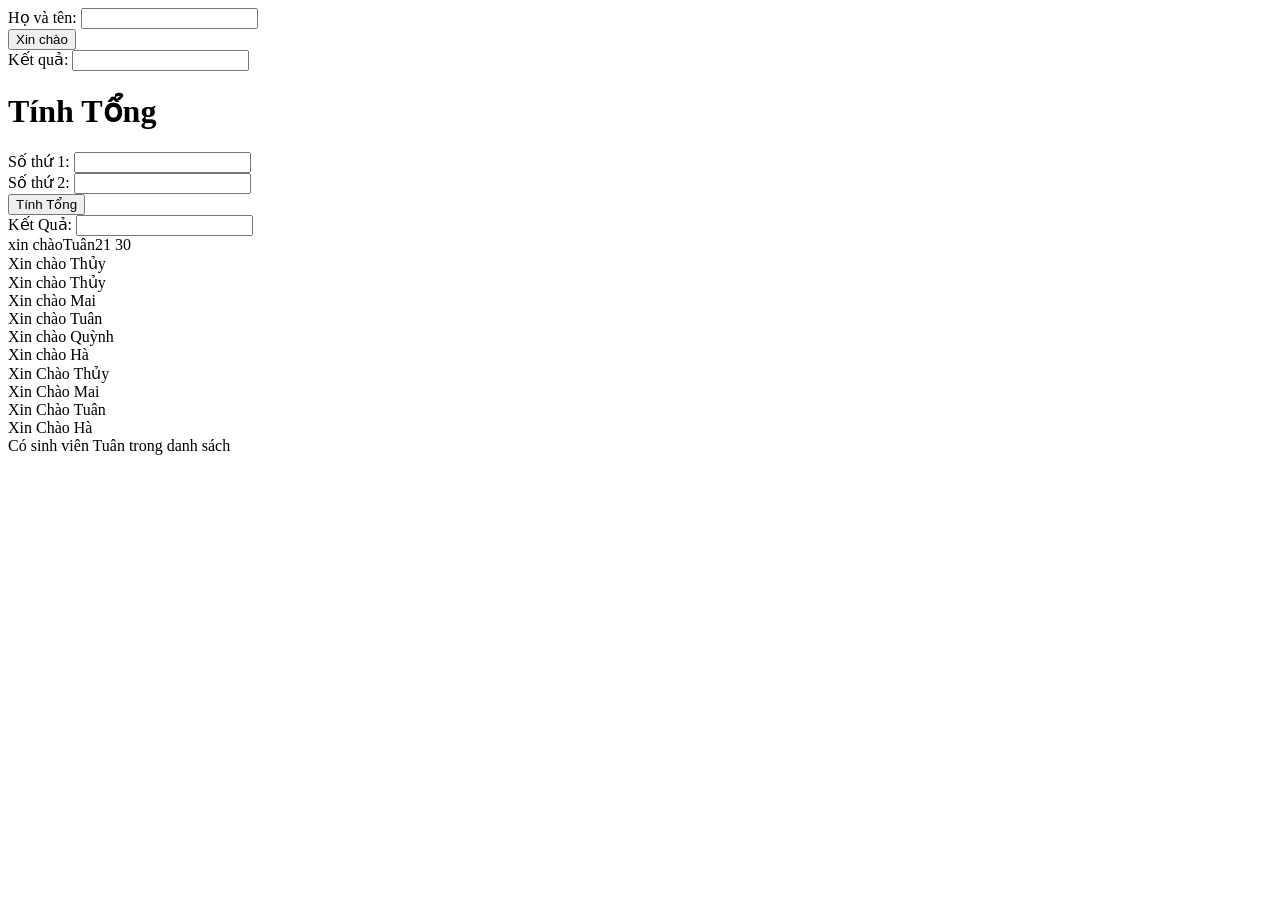
<file: Bài 8/indext.html>
<!DOCTYPE html>
<html lang="en">
<head>
    <meta charset="UTF-8">
    <meta name="viewport" content="width=device-width, initial-scale=1.0">
    <title>Bài 8-JS</title>
</head>
<body>
    <div>
        Họ và tên: <input type="text" id="hoVaTen">
    </div>
    <div>
        <button onclick="xinChao()">Xin chào</button>
    </div>
    <div>
        Kết quả: <input type="text" id="ketQua">
    </div>

    <h1>Tính Tổng</h1>
    <div>
        Số thứ 1: <input type="number" id="soThuNhat">
    </div>
    <div>
        Số thứ 2: <input type="number" id="soThuHai">
    </div>
    <div>
        <button onclick="tinhTong()">Tính Tổng</button>
    </div>
    <div>
        Kết Quả: <input type="text" id="tong">
    </div>
    <script>
        function tinhTong(){
            var soThuNhat = parseFloat(document.getElementById("soThuNhat").value);
            var soThuHai = parseFloat(document.getElementById("soThuHai").value);
            document.getElementById("tong").value =  soThuNhat + soThuHai;
        }

        //function
        //Để tạo một function dùng cú pháp
        // 1: hàm khôngcos tham số 
        // function + tên(){}
        function xinChao() {
            var ten = document.getElementById("hoVaTen").value;
            document.getElementById("ketQua").value =  ten;
        }

        // gọi hàm
        xinChao();

        //2: hàm có tham số
        // function + tên(tham số){}
        // lưu ý các tham số ngăn cách nhau bằng dấu ,)
        function xinChao2( ten, tuoi){
            document.writeln("xin chào"+ ten + tuoi);
        }

            xinChao2("Tuân", 21);

            //Sửa hàm xinChao2 in ra xin chào + tên + tuổi

            //Tạo hàm tính chu vi hình chữ nhật

            function chuViHinhChuNhat(a,b){
                document.writeln((a+b)*2);
            }

            chuViHinhChuNhat(10,5);

            //Dùng for in ra xin chào từng tên trong mảng

          var danhSachSinhVien =["Thủy","Mai", "Tuân", "Quỳnh", "Hà"];
        document.writeln("<br> Xin chào " + danhSachSinhVien[0]);

        for(var i =0; i < 5 ; i++){
            document.writeln("<br> Xin chào " + danhSachSinhVien[i]);
        }

        //in ra xin chào những người không tên là Việt
        var danhSachSinhVien =["Thủy","Mai", "Tuân", "Việt", "Hà"];
        

        for(var i =0; i < danhSachSinhVien.length; i++){
            if(danhSachSinhVien[i] !="Việt"){
            document.writeln("<br> Xin Chào " + danhSachSinhVien[i]);

            }
        }

        //Hàm có 2 tham số (tìm kiếm tên sinh viên)
        //Danh sách sinh viên, Tên sinh viên cần tìm
        //Đầu ra: Nếu có thì in ra có sinh viên/ Nếu không: Không có sinh viên
        function timKiemSinhVien(ds,ten){
            var coSinhVien = false;
            for(var i=0; i<ds.length; i++){
                if (ds[i]==ten){
                    coSinhVien = true;
                }
            }
            if (coSinhVien == true){
                document.write("<br> Có sinh viên "+ ten + " trong danh sách");
            }
            else {
                document.write("<br> Không có sinh viên " + ten + " trong danh sách");
            }
        }    

        timKiemSinhVien(danhSachSinhVien, "Tuân");
    </script>
</body>
</html>
</file>
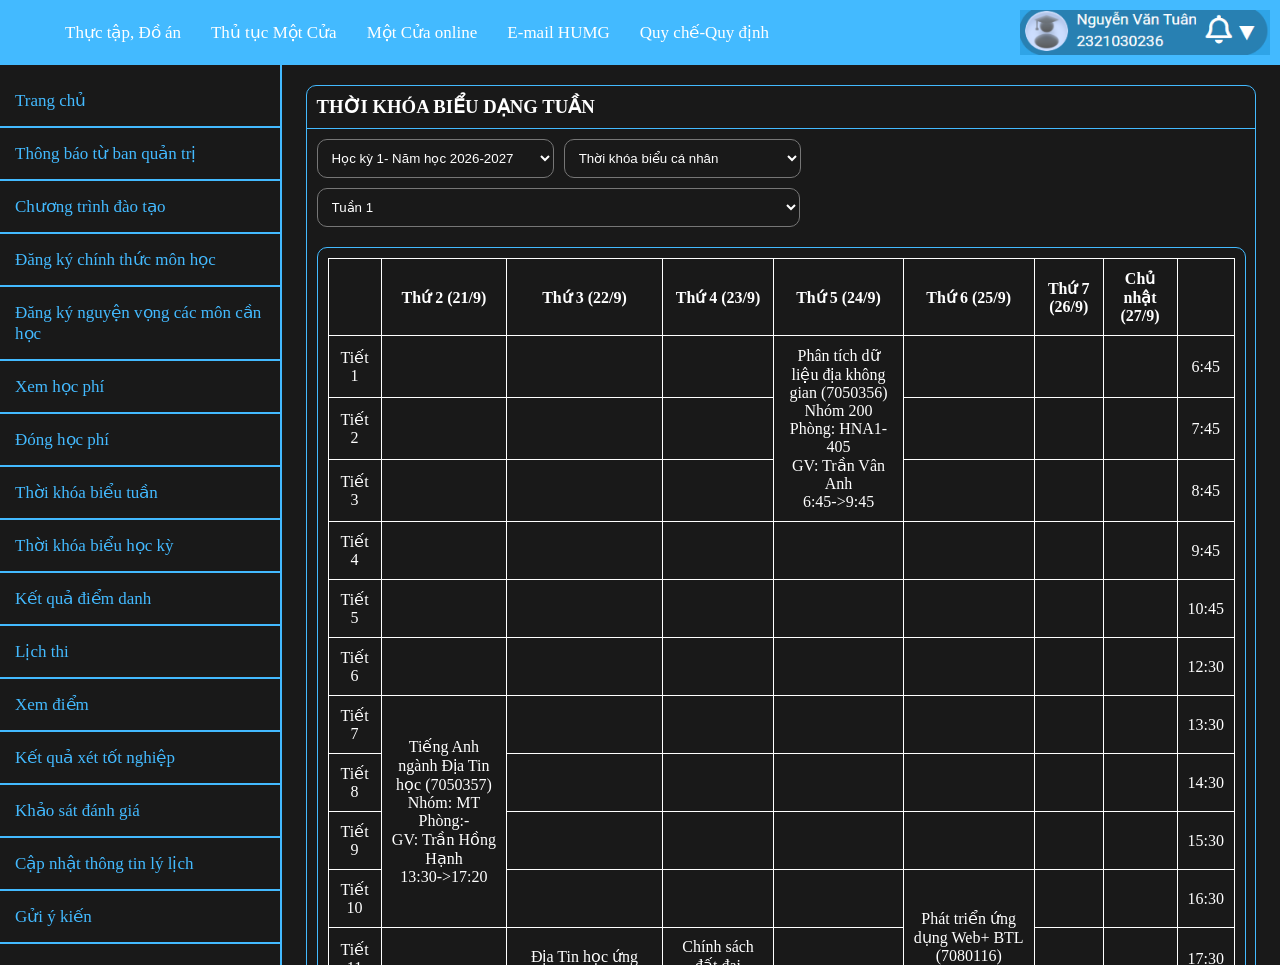
<file: Bài tập về nhà/trang thời khóa biểu.html>
<!DOCTYPE html>
<html lang="en">
<head>
    <meta charset="UTF-8">
    <meta name="viewport" content="width=device-width, initial-scale=1.0">
    <title>Thời khóa biểu HUMG</title>
    <link rel="stylesheet" href="style.css">
</head>
<body>
    <!--=Đầu trang-->
    <nav class="Danh-muc">
        <ul class="danh-sach-danh-muc">
            <li class="muc"><a class="lien-ket-muc" href="#">Thực tập, Đồ án</a></li>
            <li class="muc"><a class="lien-ket-muc" href="#">Thủ tục Một Cửa</a></li>
            <li class="muc"><a class="lien-ket-muc" href="#">Một Cửa online</a></li>
            <li class="muc"><a class="lien-ket-muc" href="#">E-mail HUMG</a></li>
            <li class="muc"><a class="lien-ket-muc" href="#">Quy chế-Quy định</a></li>
            <img class="avatar" src="thongtin.png" alt="">
        </ul>
    </nav>
    <!--Nội dung chính-->
    <main>
        <!--bắt đầu khối trái-->
        <div class="khoi-trai">
            <div class="nen-menu">
                <div class="danh-sach-menu">
                    <div class="menu"><a class="lien-ket-menu" href="#">Trang chủ</a></div>
                    <div class="menu"><a class="lien-ket-menu" href="#">Thông báo từ ban quản trị</a></div>
                    <div class="menu"><a class="lien-ket-menu" href="#">Chương trình đào tạo</a></div>
                    <div class="menu"><a class="lien-ket-menu" href="#">Đăng ký chính thức môn học</a></div>
                    <div class="menu"><a class="lien-ket-menu" href="#">Đăng ký nguyện vọng các môn cần học</a></div>
                    <div class="menu"><a class="lien-ket-menu" href="#">Xem học phí</a></div>
                    <div class="menu"><a class="lien-ket-menu" href="#">Đóng học phí</a></div>
                    <div class="menu"><a class="lien-ket-menu" href="#">Thời khóa biểu tuần</a></div>
                    <div class="menu"><a class="lien-ket-menu" href="#">Thời khóa biểu học kỳ</a></div>
                    <div class="menu"><a class="lien-ket-menu" href="#">Kết quả điểm danh</a></div>
                    <div class="menu"><a class="lien-ket-menu" href="#">Lịch thi</a></div>
                    <div class="menu"><a class="lien-ket-menu" href="#">Xem điểm</a></div>
                    <div class="menu"><a class="lien-ket-menu" href="#">Kết quả xét tốt nghiệp</a></div>
                    <div class="menu"><a class="lien-ket-menu" href="#">Khảo sát đánh giá</a></div>
                    <div class="menu"><a class="lien-ket-menu" href="#">Cập nhật thông tin lý lịch</a></div>
                    <div class="menu"><a class="lien-ket-menu" href="#">Gửi ý kiến</a></div>
                    <img class="logo" src="HUMG.webp" alt="">
                </div>
            </div>
        </div>

        <!--bắt đầu khối phải-->
        <div class="khoi-phai">
            <!--THỜI KHÓA BIỂU DẠNG TUẦN-->
            <div class="tkb">
                <h3 class="tieu-de">THỜI KHÓA BIỂU DẠNG TUẦN</h3>
                <div class="cac-option">
                    <select name="hoc-ky">
                        <option>Học kỳ 1- Năm học 2026-2027</option>
                        <option>Học kỳ 3- Năm học 2025-2026</option>
                        <option>Học kỳ 2- Năm học 2025-2026</option>
                        <option>Học kỳ 1- Năm học 2025-2026</option>
                        <option>Học kỳ 3- Năm học 2024-2025</option>
                        <option>Học kỳ 2- Năm học 2024-2025</option>
                        <option>Học kỳ 1- Năm học 2024-2025</option>
                        <option>Học kỳ 3- Năm học 2023-2024</option>
                        <option>Học kỳ 2- Năm học 2023-2024</option>
                        <option>Học kỳ 1- Năm học 2023-2024</option>
                    </select>

                    <select name="thoi-khoa-bieu">
                        <option>Thời khóa biểu cá nhân</option>
                        <option>Thời khóa biểu lớp sinh viên</option>
                        <option>Thời khóa biểu lớp</option>
                        <option>Thời khóa biểu môn học</option>
                        <option>Thời khóa biểu quản lý sinh viên</option>
                    </select>

                    <select name="tuan">
                        <option>Tuần 1</option>
                        <option>Tuần 2</option>
                        <option>Tuần 3</option>
                        <option>Tuần 4</option>
                        <option>Tuần 5</option>
                        <option>Tuần 6</option>
                        <option>Tuần 7</option>
                        <option>Tuần 8</option>
                        <option>Tuần 9</option>
                        <option>Tuần 10</option>
                    </select>
                </div>
                <div class="bang-tkb">
                    <table class="thoi-khoa-bieu">
                        <tr>
                            <th></th>
                            <th>Thứ 2 (21/9)</th>
                            <th>Thứ 3 (22/9)</th>
                            <th>Thứ 4 (23/9)</th>
                            <th>Thứ 5 (24/9)</th>
                            <th>Thứ 6 (25/9)</th>
                            <th>Thứ 7 (26/9)</th>
                            <th>Chủ nhật (27/9)</th>
                            <th></th>
                        </tr>

                        <tr>
                            <td>Tiết 1</td><td></td><td></td><td></td><td rowspan="3">Phân tích dữ liệu địa không gian (7050356)<br>Nhóm 200<br>Phòng: HNA1-405<br>GV: Trần Vân Anh<br>6:45->9:45</td><td></td><td></td><td></td><td>6:45</td>
                        </tr>
                        <tr>    
                            <td>Tiết 2</td><td></td><td></td><td></td><td></td><td></td><td></td><td>7:45</td>
                        </tr>  
                        <tr>  
                            <td>Tiết 3</td><td></td><td></td><td></td><td></td><td></td><td></td><td>8:45</td>
                        </tr>
                        <tr>
                            <td>Tiết 4</td><td></td><td></td><td></td><td></td><td></td><td></td><td></td><td>9:45</td>
                        </tr>
                        <tr>
                            <td>Tiết 5</td><td></td><td></td><td></td><td></td><td></td><td></td><td></td><td>10:45</td>
                        </tr>
                        <tr>  
                            <td>Tiết 6</td><td></td><td></td><td></td><td></td><td></td><td></td><td></td><td>12:30</td>
                        </tr>
                        <tr>
                            <td>Tiết 7</td><td rowspan="4">Tiếng Anh ngành Địa Tin học (7050357)<br>Nhóm: MT<br>Phòng:-<br>GV: Trần Hồng Hạnh<br>13:30->17:20</td><td></td><td></td><td></td><td></td><td></td><td></td><td>13:30</td>
                        </tr>
                        <tr>
                            <td>Tiết 8</td><td></td><td></td><td></td><td></td><td></td><td></td><td>14:30</td>
                        </tr>    
                        <tr>    
                            <td>Tiết 9</td><td></td><td></td><td></td><td></td><td></td><td></td><td>15:30</td>
                        </tr>
                        <tr>
                            <td>Tiết 10</td><td></td><td></td><td></td>
                            <td rowspan="4">Phát triển ứng dụng Web+ BTL (7080116)<br>Nhóm: 04<br>Phòng: HNAD402<br>GV: Ngô Ngọc Anh<br>16:30->20:20</td><td></td><td></td><td>16:30</td>
                        </tr>
                        <tr>    
                            <td>Tiết 11</td><td></td><td rowspan="3">Địa Tin học ứng dụng trong tài nguyên môi trường (7050534)<br>Nhóm: 01<br>Phòng: HNAD402<br>GV: Phạm Thị Làn<br>17:30->20:20</td>
                            <td rowspan="3">Chính sách đất đai (7050650)<br>Nhóm: 01<br>Phòng: HNA1-405<br>GV: Nguyễn Thị Dung<br>17:30->20:20</td><td></td><td></td><td></td><td>17:30</td>
                        </tr>
                        <tr>
                            <td>Tiết 12</td><td></td><td></td><td></td><td></td><td>18:30</td>
                        </tr>
                        <tr>
                            <td>Tiết 13</td><td></td><td></td><td></td><td></td><td>19:30</td>
                        </tr>
                        
                        <tr>
                            <th></th>
                            <th>Thứ 2 (21/9)</th>
                            <th>Thứ 3 (22/9)</th>
                            <th>Thứ 4 (23/9)</th>
                            <th>Thứ 5 (24/9)</th>
                            <th>Thứ 6 (25/9)</th>
                            <th>Thứ 7 (26/9)</th>
                            <th>Chủ nhật (27/9)</th>
                            <th></th>
                        </tr>

                    </table>
                </div>
            </div>
            <!--TIẾN TRÌNH HỌC TẬP-->
            <div class="tien-trinh">
                <h3 class="tieu-de">TIẾN TRÌNH HỌC TẬP</h3>
                <img class="anh-tien-trinh" src="tien-trinh.png" alt="Tiến trình học tập">
            </div>
        </div>
    </div>

    </main>
    
</body>
</html>
</file>
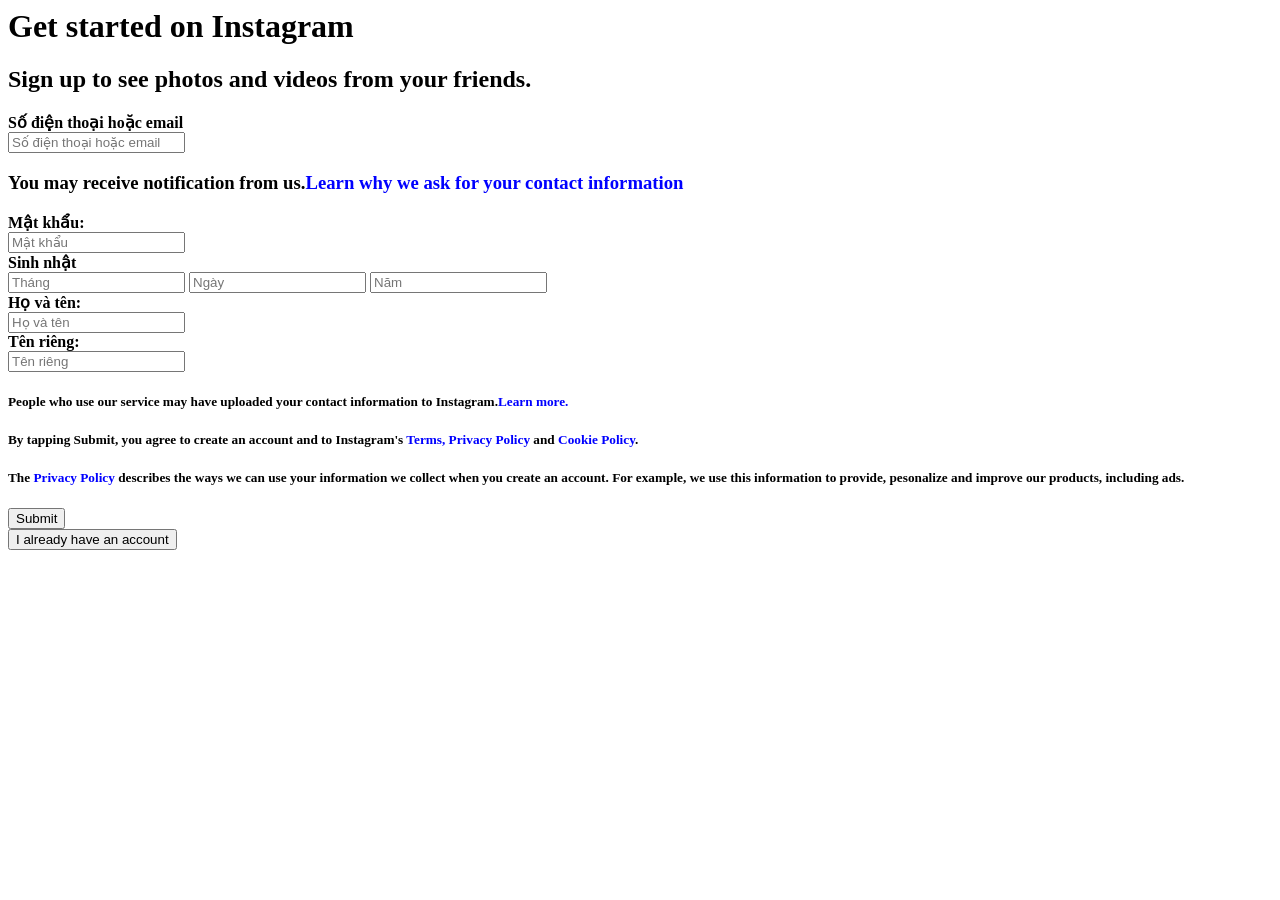
<file: Thực hành/Thực hành bài 3.html>
<html>
    <head>
        <title>Instagram</title>
    </head>
    <body>
        <h1>Get started on Instagram<h1>
            <h2>Sign up to see photos and videos from your friends.</h2>
        <form>
            <div>
                    <!--Số đầu tiên: 0
                    Số thứ hai: 3,6,9
                    Số còn lại: 0-9-->
                    <b>Số điện thoại hoặc email</b><br>
                    <input type="tel,email" placeholder="Số điện thoại hoặc email"
                    pattern="([0]{1}([3,6,9]{1})([0-9]{8}))">
                </div>
                <h3>You may receive notification from us.<b><font color="blue">Learn why we ask for your contact information</font></b></h3>
                <div>
                    <b>Mật khẩu:</b><br>
                    <input type="password" placeholder="Mật khẩu">
                </div>
            <div>
                    <b>Sinh nhật</b><br>
                    
                    <input type="number" name="Tháng sinh" placeholder="Tháng"> 
                    
                    <input type="number" name="Ngày sinh" placeholder="Ngày"> 
                 
                    <input type="number" name="Năm sinh" placeholder="Năm">
                </div>
                <div>
                    <b>Họ và tên:</b><br>
                    <!--input không có type mặc định là text-->
                    <!--Thuộc thính readonly sử dụng khi không muốn người dùng đăng nhập thông tin vào input-->
                    <input type="text" placeholder="Họ và tên">
                </div>
                <b>Tên riêng:</b><br>
                <!--input không có type mặc định là text-->
                <!--Thuộc thính readonly sử dụng khi không muốn người dùng đăng nhập thông tin vào input-->
                <input type="text" placeholder="Tên riêng">
            </div>
            <h5>People who use our service may have uploaded your contact information to Instagram.<b><font color="blue">Learn more.</font></b></h5>
            <h5>By tapping Submit, you agree to create an account and to Instagram's <b><font color="blue">Terms, Privacy Policy</font></b> and <b><font color="blue">Cookie Policy</font></b>.</h5>
            <h5>The <b><font color="blue">Privacy Policy</font></b> describes the ways we can use your information we collect when you create an account. For example, we use this information to provide, pesonalize and improve our products, including ads.</h5>
                <div>
                    <input type="submit">
                </div>
                <div>
                    <input type="button" value="I already have an account">
                </div>

        </form> 
    </body>
</html>
</file>
<file: Bài 10/style.css>
main{
            display: flex;
        }
        .trai{
            width: 75%;
            height: 500px;
        }
        .phai{
            width: 25%;
            border: 1px solid gray;
            border-radius: 20px;
        }
        .video{
            width: 90%;
            height: 450px;
            background-color: black;
            border-radius: 20px;
        }
        .bai-hat{
            width: 95%;
            height: 80px;
            margin: 10px auto;
            background-color: antiquewhite;
            display: flex;
            align-items: center;
        }
        img{
            width: 40%;
        }
        p{
            width: 60%;
        }
        .bai-hat:hover{
            background-color: gray;
        }
</file>
<file: Bài 4/style.css>
h3 {
            color: rgb(29, 249, 13);
            background-color: rgba(255, 0, 187, 0.981);
        }
</file>
<file: Bài 5/style.css>
h3 {
    color:aqua;
    background-color:rgb(0, 5, 9);
}
#tieude-1{
    color:aliceblue;
    background-color:rgb(0, 1, 1);
}

.tieude-2{
    color:yellow;
    background-color:blue;
}

div.Web4{
    color:rgb(240, 242, 244);
    background-color:rgb(0, 4, 4);
}
</file>
<file: Bài kiểm tra 30/style.css>
body{
    background-color: #1C1B20;
    color: white;
    margin: 0;
}

header{
    display: flex;
    justify-content: space-between ;
    padding:0 20px ;
    align-items: center;
    background-color: black;

}
.danh-sach-muc{
    list-style: none;
    display:flex;
    gap:10px;
    padding: 0%;
}

.lien-ket-muc{
    text-decoration: none;
    color:#ffffff;
}

.dang-chon{
    background-color:gray;
}

.muc{
    padding: 10px 20px;
    border-radius: 20px;
}

.logo{
    width: 5%
}

.avatar{
    width: 40px;
    border-radius: 20px;
}

.muc:hover{
    background-color: grey;
}

.banner{
    width: 90%;
   /* background-color: red; */
    margin: 20px auto;
}


.banner-img{
    width: 100%;
    border-radius: 20px;
}

.video{
            width: 100%;
            height: 500px;
            background-color: white;
            border-radius: 20px;
}

.the-loai{
    width:90%;
    height: 20vh;

    margin: 10px auto;
}

.danh-sach-phim{
    display: flex;
    justify-content: space-between;
}

.phim{
    width:19%;
    height: 20vh;

}

img{
    width: 100%;
    border-radius: 20px;
}

.phim-chan{
    width:19%;
    height: 50vh;

}

.danh-sach-phim-chan{
    display: flex;
    justify-content: space-between;
}

.phim-chan img {
    border-radius: 50%;
    width: 120px;
    height: 120px;
}

.lien-ket-chan-trang {
    width: 80%;
    margin: 50px auto;

    display: flex;
    flex-wrap: wrap;
}

.lien-ket-chan-trang a {
    width: 33%;
    color: #888;
    font-size: 13px;
    text-decoration: none;
    margin-bottom: 20px;
}
</file>
<file: Bài 6 Thực hành trang Netflix/style.css>
body{
    background-color: #1C1B20;
    color: white;
    margin: 0;
}

header{
    display: flex;
    justify-content: space-between ;
    padding:0 20px ;
    align-items: center;
    background-color: black;

}
.danh-sach-muc{
    list-style: none;
    display:flex;
    gap:10px;
    padding: 0%;
}

.lien-ket-muc{
    text-decoration: none;
    color:#ffffff;
}

.dang-chon{
    background-color:gray;
}

.muc{
    padding: 10px 20px;
    border-radius: 20px;
}

.logo{
    width: 5%
}

.avatar{
    width: 40px;
    border-radius: 20px;
}

.muc:hover{
    background-color: grey;
}

.banner{
    width: 90%;
   /* background-color: red; */
    margin: 20px auto;
}


.banner-img{
    width: 100%;
    border-radius: 20px;
}

.video{
            width: 100%;
            height: 500px;
            background-color: white;
            border-radius: 20px;
}

.the-loai{
    width:90%;
    height: 20vh;

    margin: 10px auto;
}

.danh-sach-phim{
    display: flex;
    justify-content: space-between;
}

.phim{
    width:19%;
    height: 20vh;

}

img{
    width: 100%;
    border-radius: 20px;
}

.phim-chan{
    width:19%;
    height: 50vh;

}

.danh-sach-phim-chan{
    display: flex;
    justify-content: space-between;
}

.phim-chan img {
    border-radius: 50%;
    width: 120px;
    height: 120px;
}

.lien-ket-chan-trang {
    width: 80%;
    margin: 50px auto;

    display: flex;
    flex-wrap: wrap;
}

.lien-ket-chan-trang a {
    width: 33%;
    color: #888;
    font-size: 13px;
    text-decoration: none;
    margin-bottom: 20px;
}
</file>
<file: Bài tập về nhà/style.css>
body{
    margin: 0;
}

.Danh-muc{
    background-color: rgb(67, 186, 255);
}

.danh-sach-danh-muc{
    list-style: none;
    margin: 0;
    margin-left: 55px;
    display: flex;
    padding: 10px;
    gap: 30px;
    align-items: center;
    font-size: 17px;
}

.lien-ket-muc{
    text-decoration-line: none;
    color:white;
}

.lien-ket-muc:hover{
    background-color: rgb(67, 186, 255);
    color: grey;
}

.avatar{
    width: 250px;
    height: 45px;
    margin-left: auto;
}

main{
    display:flex;
    height: 100vh;
    overflow: hidden;
}

.khoi-trai{
    width: 22%;
    height: 100vh; 
    background-color: rgb(25, 25, 25);
    border-right: 2px solid rgb(67, 186, 255);
    overflow-y: auto;
    overflow-x: hidden;
    box-sizing: border-box;
}

.nen-menu{
    background-color: rgb(25, 25, 25);
}

.danh-sach-menu{
    list-style: none;
    margin-top: 10px;
}

.lien-ket-menu{
    color: rgb(67, 186, 255);
    text-decoration-line: none;
    display: block;
    border-bottom: 1px solid rgb(67, 186, 255);
    padding: 15px 15px;
    font-size: 17px;
}

.lien-ket-menu:hover{
    background-color: rgb(67, 186, 255);
    color: white;
}

.menu{
    border-bottom: 1px solid rgb(67, 186, 255);
}

.logo{
    margin: 55px 60px;
    width: 200px;
}

.khoi-phai{
    width: 78%;
    height: 100vh;
    background-color: rgb(25, 25, 25);
    overflow-y: auto ;
    overflow-x: hidden;
    box-sizing: border-box;
}

.tkb{
    width: 95%;
    height: 1100px;
    border: 1px solid rgb(67, 186, 255);
    border-radius: 10px;
    margin: 20px auto;
    color: white;
}

.tieu-de{
    margin: 0;
    padding: 10px;
    border-bottom: 1px solid rgb(67, 186, 255);
}

.cac-option {
    display: flex;
    flex-wrap: wrap;
}

.cac-option select {
    width: 25%;
    padding: 10px;
    border-radius: 10px;
    background-color:rgb(25, 25, 25);
    margin-left: 10px;
    margin-top: 10px;
    color: white;
}

.cac-option select:last-child {
    width: 51%;
}

.bang-tkb{
    width: 98%;
    margin: 20px 10px;
    border: 1px solid rgb(67, 186, 255);
    border-radius: 10px;
    padding: 10px;
    box-sizing: border-box;
}

.thoi-khoa-bieu{
    width: 100%;
    border-collapse: collapse;
}

.thoi-khoa-bieu th, .thoi-khoa-bieu td{
    border: 1px solid  rgb(255, 255, 255);
    padding: 10px;
    text-align: center;
}

.tien-trinh{
    width: 95%;
    height: 690px;
    border: 1px solid rgb(67, 186, 255);
    border-radius: 10px;
    margin: 20px auto;
    color: white;
}

.anh-tien-trinh{
    width: 95%;
    height: 600px;
    margin: 20px auto;
    display: block;
}
</file>
